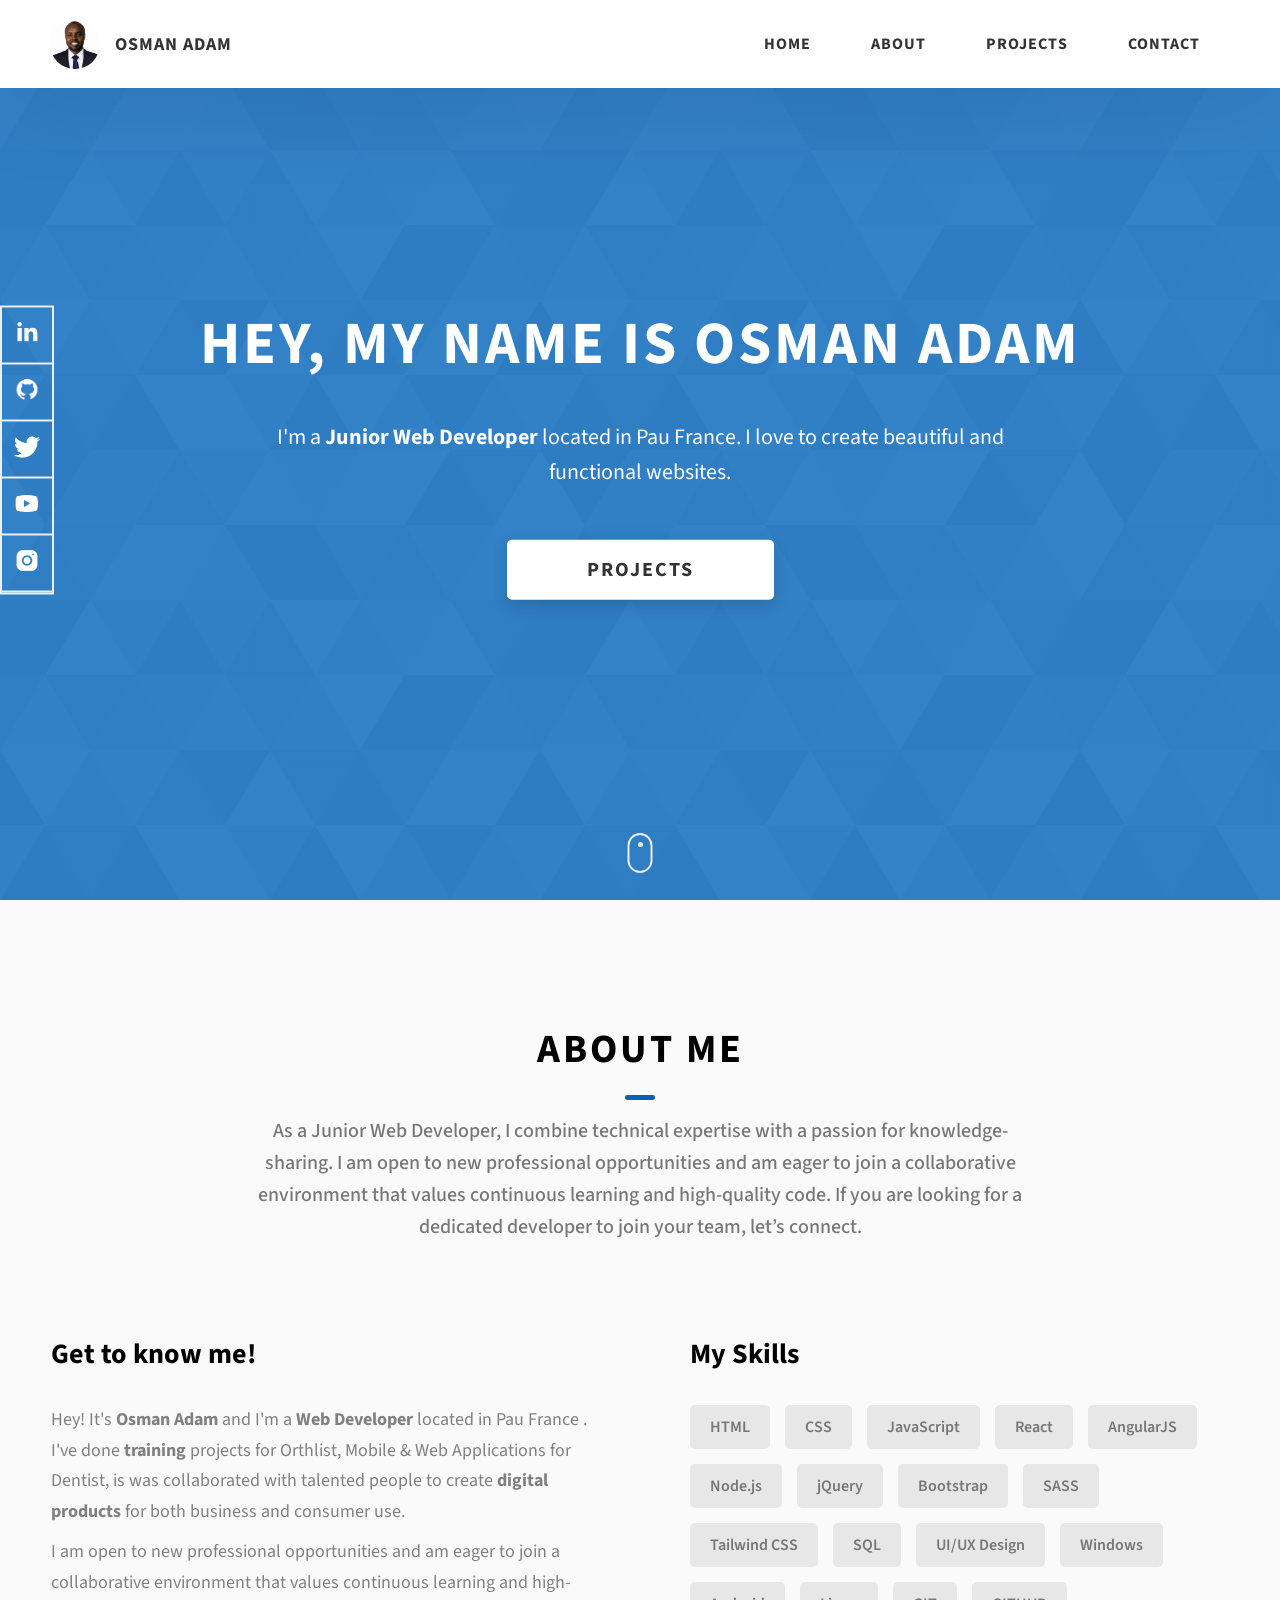
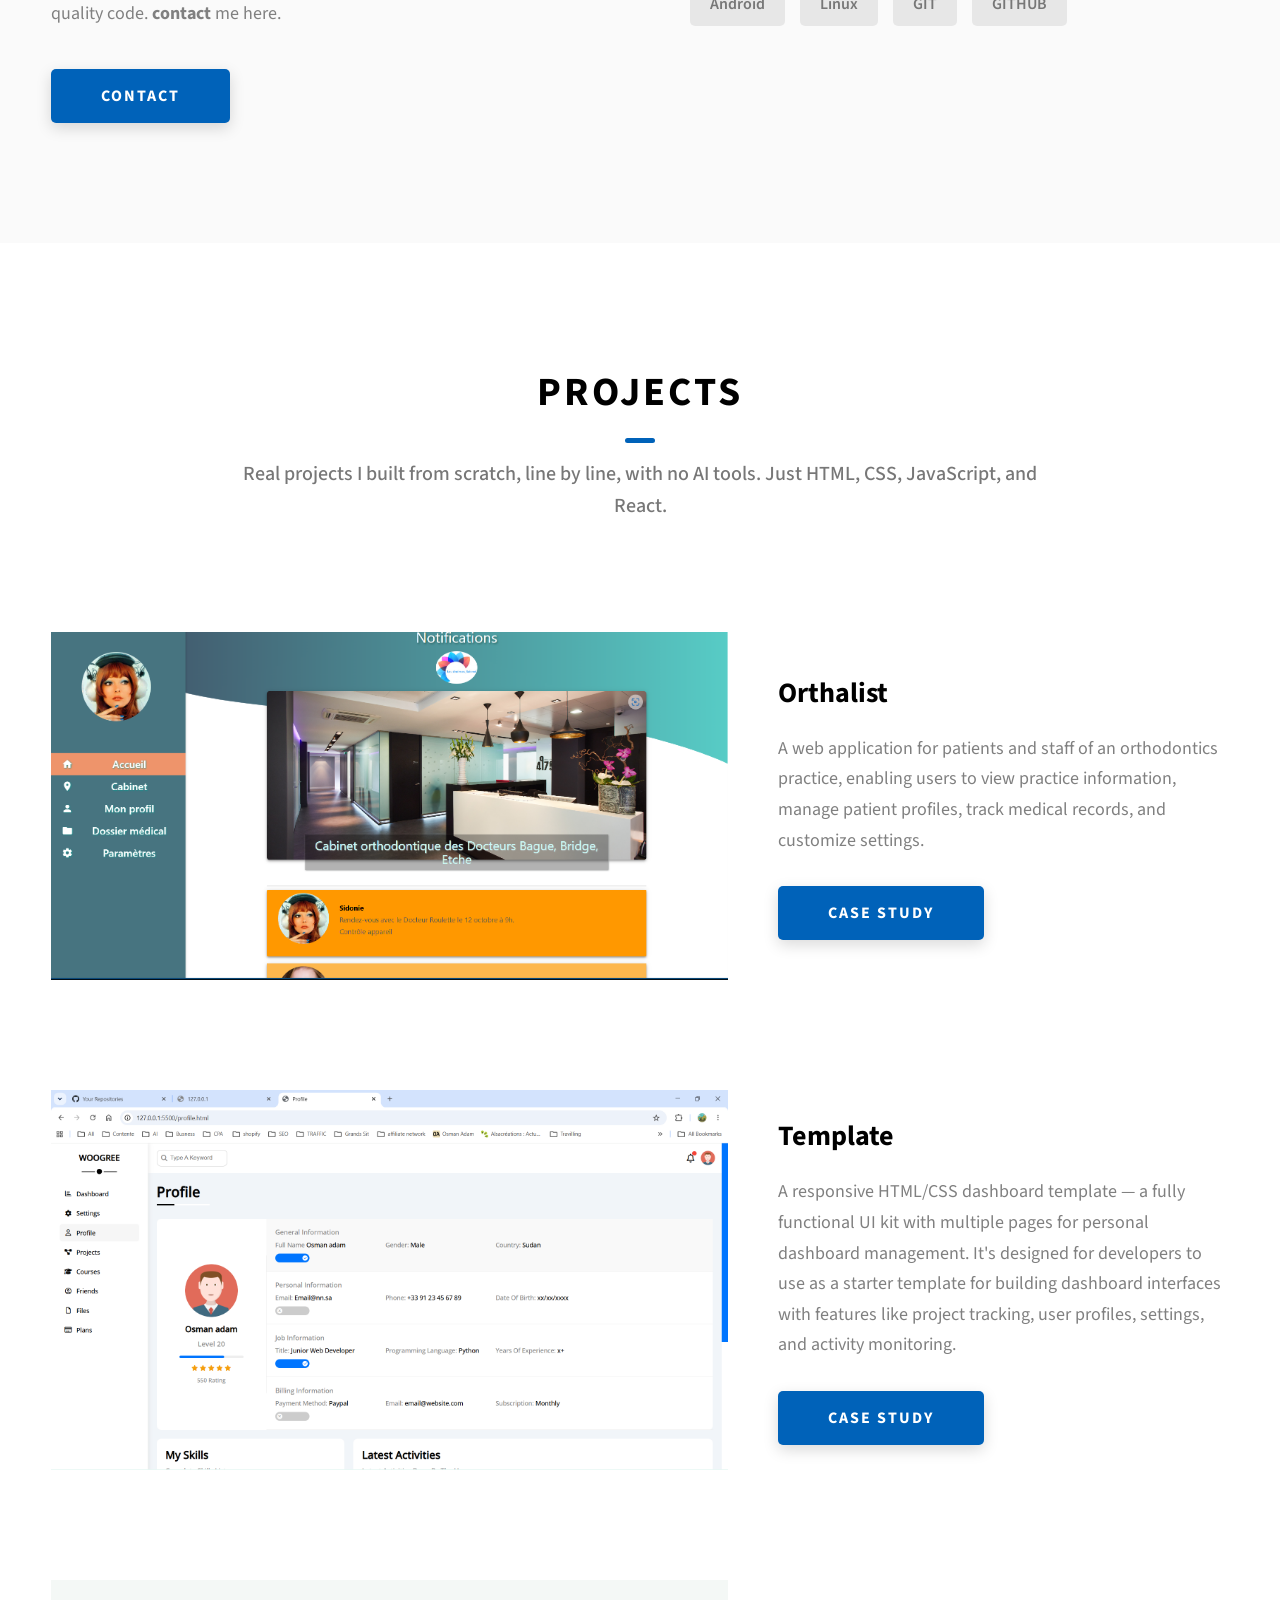
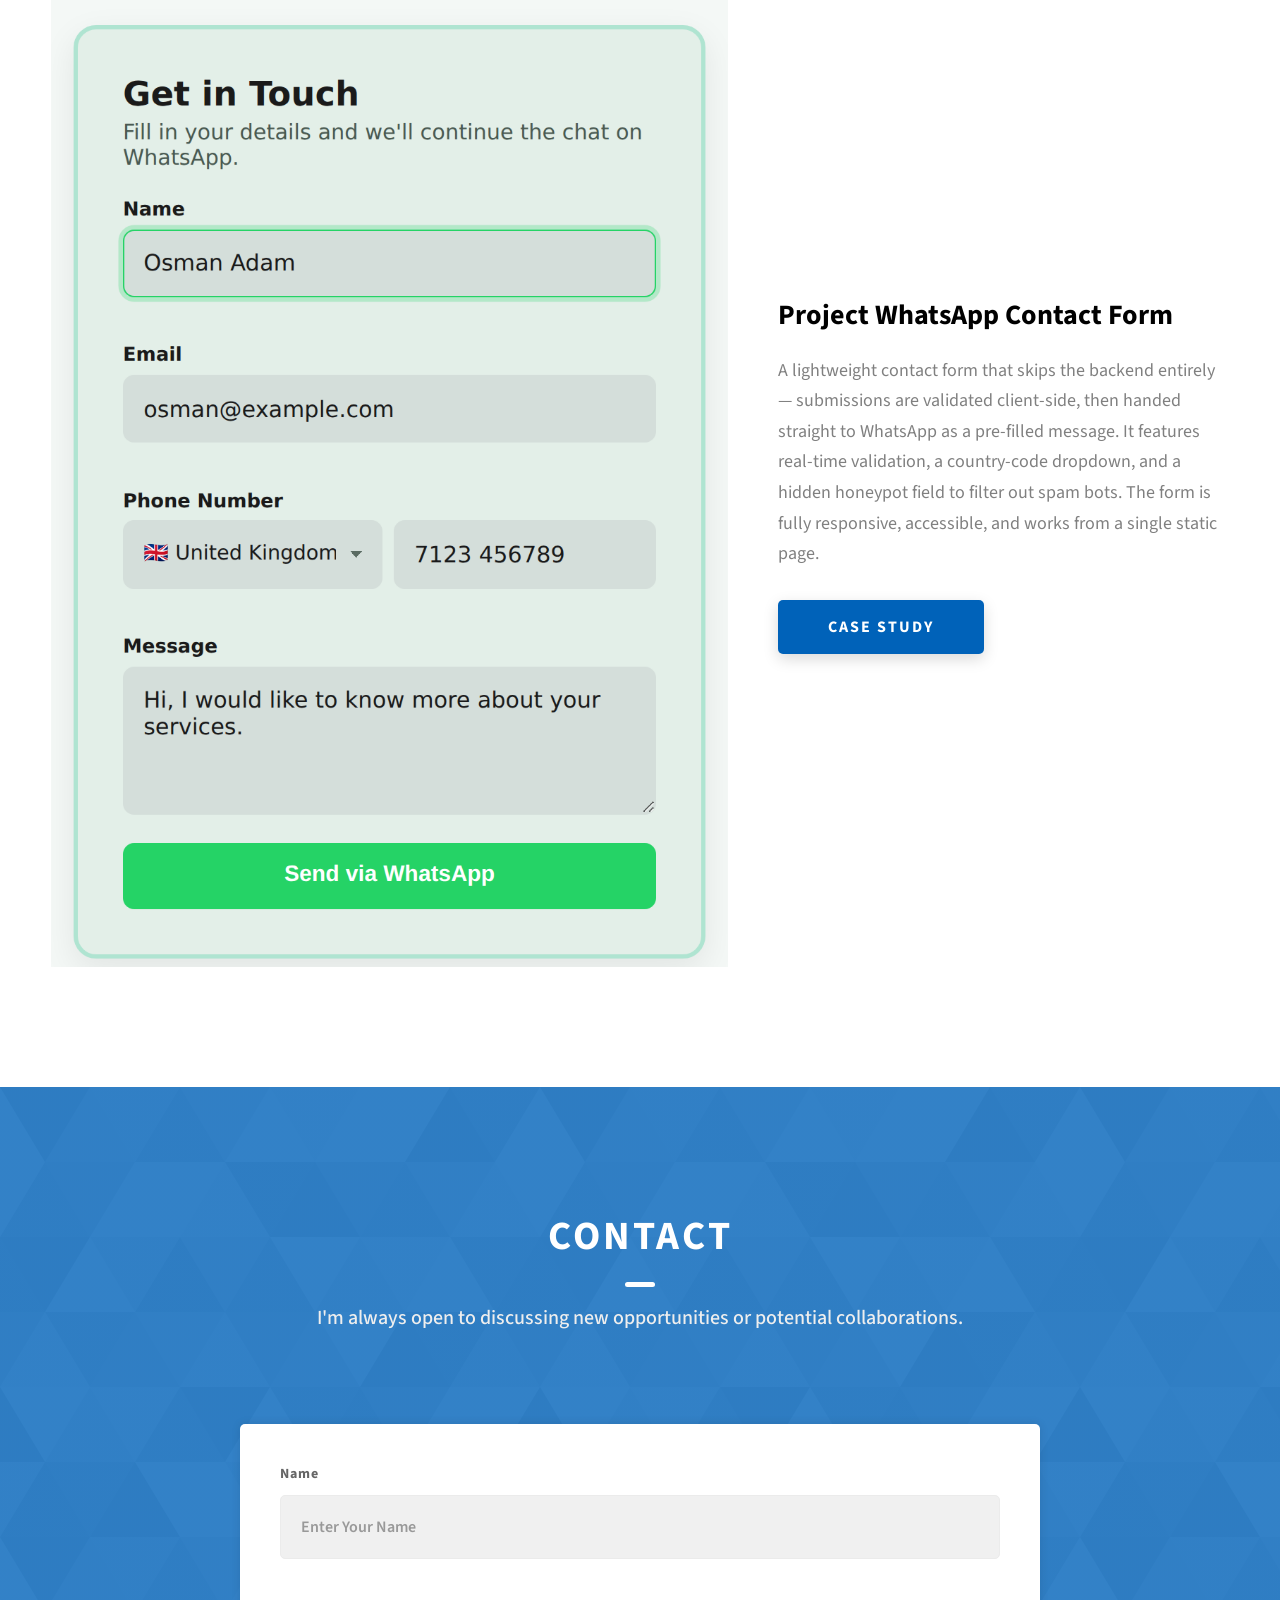
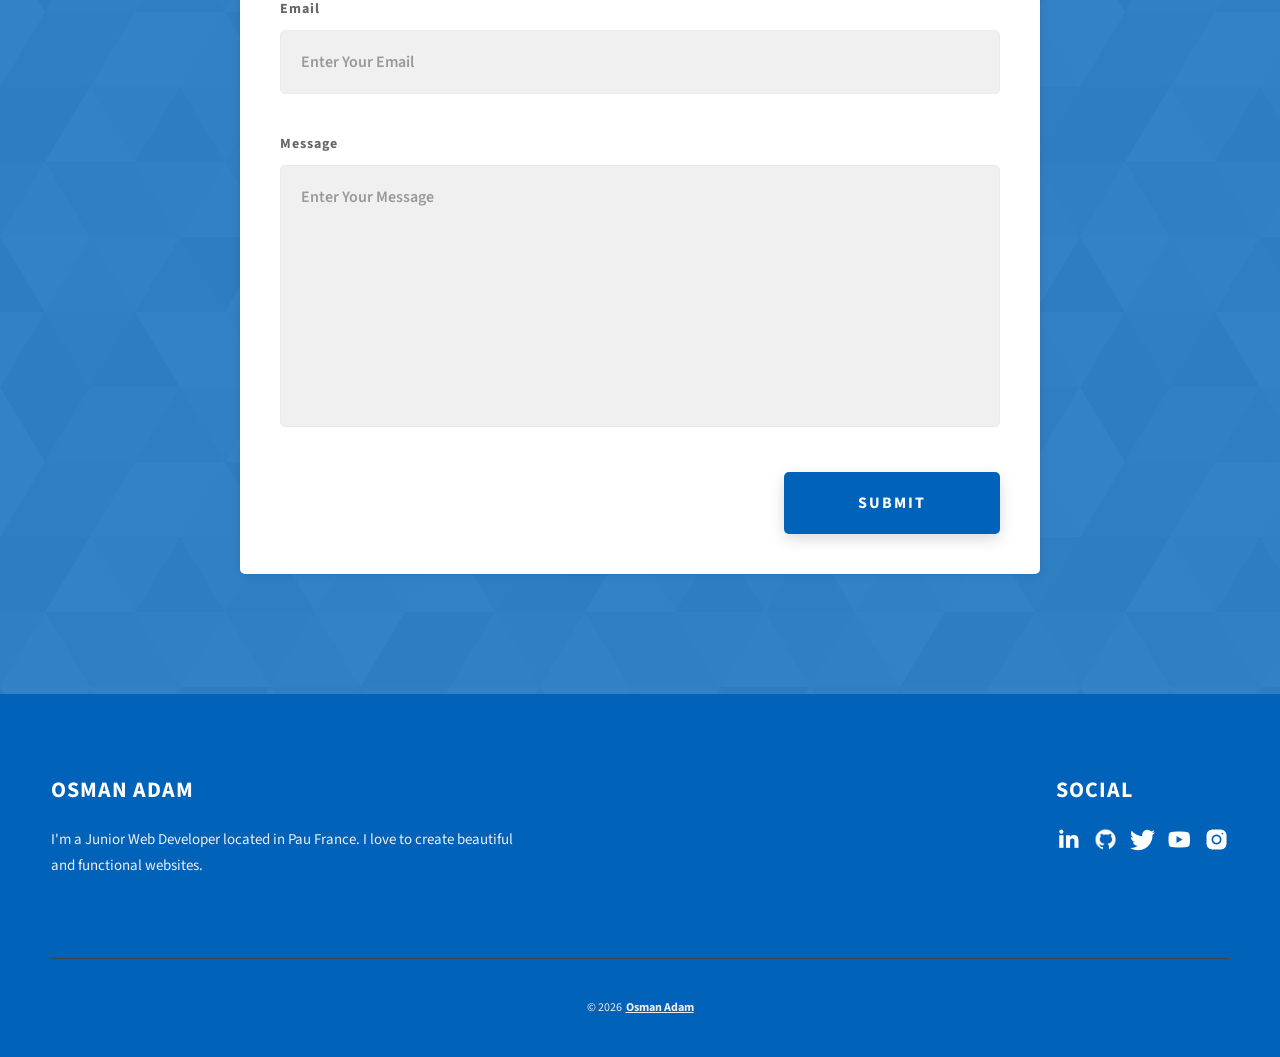
<file: index.html>
<!DOCTYPE html>
<html lang="en">
  <head>
    <meta charset="UTF-8" />
    <meta name="viewport" content="width=device-width, initial-scale=1.0" />
    <meta http-equiv="X-UA-Compatible" content="ie=edge" />
    <title>Portfolio</title>
    <meta name="description" content="Portfolio Template for Developer" />

    <link rel="stylesheet" href="css/style.css" />

    <link rel="preconnect" href="https://fonts.googleapis.com" />
    <link rel="preconnect" href="https://fonts.gstatic.com" crossorigin />
    <link
      href="https://fonts.googleapis.com/css2?family=Source+Sans+Pro:wght@400;600;700;900&display=swap"
      rel="stylesheet"
    />
  </head>
  <body>
    <header class="header">
      <div class="header__content">
        <div class="header__logo-container">
          <div class="header__logo-img-cont">
            <img
              src="./assets/jpeg/osman.png"
              alt="Osman Adam Logo Image"
              class="header__logo-img"
            />
          </div>
          <span class="header__logo-sub">Osman Adam</span>
        </div>
        <div class="header__main">
          <ul class="header__links">
            <li class="header__link-wrapper">
              <a href="./index.html" class="header__link"> Home </a>
            </li>
            <li class="header__link-wrapper">
              <a href="./index.html#about" class="header__link">About </a>
            </li>
            <li class="header__link-wrapper">
              <a href="./index.html#projects" class="header__link">
                Projects
              </a>
            </li>
            <li class="header__link-wrapper">
              <a href="./index.html#contact" class="header__link"> Contact </a>
            </li>
          </ul>
          <div class="header__main-ham-menu-cont">
            <img
              src="./assets/svg/ham-menu.svg"
              alt="hamburger menu"
              class="header__main-ham-menu"
            />
            <img
              src="./assets/svg/ham-menu-close.svg"
              alt="hamburger menu close"
              class="header__main-ham-menu-close d-none"
            />
          </div>
        </div>
      </div>
      <div class="header__sm-menu">
        <div class="header__sm-menu-content">
          <ul class="header__sm-menu-links">
            <li class="header__sm-menu-link">
              <a href="./index.html"> Home </a>
            </li>

            <li class="header__sm-menu-link">
              <a href="./index.html#about"> About </a>
            </li>

            <li class="header__sm-menu-link">
              <a href="./index.html#projects"> Projects </a>
            </li>

            <li class="header__sm-menu-link">
              <a href="./index.html#contact"> Contact </a>
            </li>
          </ul>
        </div>
      </div>
    </header>
    <section class="home-hero">
      <div class="home-hero__content">
        <h1 class="heading-primary">Hey, My name is Osman Adam</h1>
        <div class="home-hero__info">
          <p class="text-primary">
            I'm a <strong>Junior Web Developer</strong> located in Pau France.
            I love to create beautiful and functional websites.
          </p>
        </div>
        <div class="home-hero__cta">
          <a href="./#projects" class="btn btn--bg">Projects</a>
        </div>
      </div>
      <div class="home-hero__socials">
        <div class="home-hero__social">
          <a href="https://www.linkedin.com/in/osmanadam-dev" class="home-hero__social-icon-link">
            <img
              src="./assets/png/linkedin-ico.png"
              alt="icon"
              class="home-hero__social-icon"
            />
          </a>
        </div>
        <div class="home-hero__social">
          <a href="https://github.com/osmanadam-dev" class="home-hero__social-icon-link">
            <img
              src="./assets/png/github-ico.png"
              alt="icon"
              class="home-hero__social-icon"
            />
          </a>
        </div>
        <div class="home-hero__social">
          <a href="https://x.com/osmanadamdev" class="home-hero__social-icon-link">
            <img
              src="./assets/png/twitter-ico.png"
              alt="icon"
              class="home-hero__social-icon"
            />
          </a>
        </div>
        <div class="home-hero__social">
          <a href="https://www.youtube.com/@osmanadamdev" class="home-hero__social-icon-link">
            <img
              src="./assets/png/yt-ico.png"
              alt="icon"
              class="home-hero__social-icon"
            />
          </a>
        </div>
        <div class="home-hero__social">
          <a href="https://www.instagram.com/osmanadamdev"
            class="home-hero__social-icon-link home-hero__social-icon-link">
            <img
              src="./assets/png/insta-ico.png"
              alt="icon"
              class="home-hero__social-icon"
            />
          </a>
        </div>
      </div>
      <div class="home-hero__mouse-scroll-cont">
        <div class="mouse"></div>
      </div>
    </section>
    <section id="about" class="about sec-pad">
      <div class="main-container">
        <h2 class="heading heading-sec heading-sec__mb-med">
          <span class="heading-sec__main">About Me</span>
          <span class="heading-sec__sub">
            As a Junior Web Developer, I combine technical expertise with a passion for knowledge-sharing.
            I am open to new professional opportunities and am eager to join a collaborative environment that values continuous
            learning and high-quality code. If you are looking for a dedicated developer to join your team, let’s connect.
          </span>
        </h2>
        <div class="about__content">
          <div class="about__content-main">
            <h3 class="about__content-title">Get to know me!</h3>
            <div class="about__content-details">
              <p class="about__content-details-para">
                Hey! It's
                <strong>Osman Adam</strong>
                and I'm a <strong> Web Developer </strong> located in
                Pau France . I've done
                <strong> training </strong>
                projects for Orthlist, Mobile & Web Applications for Dentist, is was collaborated
                with talented people to create
                <strong>digital products </strong>
                for both business and consumer use.
              </p>
              <p class="about__content-details-para">
                I am open to new professional opportunities and am eager to join a collaborative environment
                that values continuous learning and high-quality code.
                <strong>contact</strong> me here.
              </p>
            </div>
            <a href="./#contact" class="btn btn--med btn--theme dynamicBgClr"
              >Contact</a
            >
          </div>
          <div class="about__content-skills">
            <h3 class="about__content-title">My Skills</h3>
            <div class="skills">
              <div class="skills__skill">HTML</div>
              <div class="skills__skill">CSS</div>
              <div class="skills__skill">JavaScript</div>
              <div class="skills__skill">React</div>
              <div class="skills__skill">AngularJS</div>
              <div class="skills__skill">Node.js</div>
              <div class="skills__skill">jQuery</div>
              <div class="skills__skill">Bootstrap</div>
              <div class="skills__skill">SASS</div>
              <div class="skills__skill">Tailwind CSS</div>
              <div class="skills__skill">SQL</div>
              <div class="skills__skill">UI/UX Design</div>
              <div class="skills__skill">Windows</div>
              <div class="skills__skill">Android</div>
              <div class="skills__skill">Linux</div>
              <div class="skills__skill">GIT</div>
              <div class="skills__skill">GITHUB</div>
            </div>
          </div>
        </div>
      </div>
    </section>
    <section id="projects" class="projects sec-pad">
      <div class="main-container">
        <h2 class="heading heading-sec heading-sec__mb-bg">
          <span class="heading-sec__main">Projects</span>
          <span class="heading-sec__sub">
            Real projects I built from scratch, line by line, 
            with no AI tools. Just HTML, CSS, JavaScript, and React.
          </span>
        </h2>

        <div class="projects__content">
          <div class="projects__row">
            <div class="projects__row-img-cont">
              <img
                src="./assets/jpeg/orth.png"
                alt="Software Screenshot"
                class="projects__row-img"
                loading="lazy"
              />
            </div>
            <div class="projects__row-content">
              <h3 class="projects__row-content-title">Orthalist</h3>
              <p class="projects__row-content-desc">
                A web application for patients and staff of an orthodontics practice, 
                enabling users to view practice information, manage patient profiles, 
                track medical records, and customize settings.
              </p>
              <a
                href="./project-Orthalist.html"
                class="btn btn--med btn--theme dynamicBgClr"
                target="_blank"
                >Case Study</a
              >
            </div>
          </div>
          <div class="projects__row">
            <div class="projects__row-img-cont">
              <img
                src="./assets/jpeg/temp.png"
                alt="Software Screenshot"
                class="projects__row-img"
                loading="lazy"
              />
            </div>
            <div class="projects__row-content">
              <h3 class="projects__row-content-title">Template</h3>
              <p class="projects__row-content-desc">
               A responsive HTML/CSS dashboard template — a fully functional UI kit with multiple pages 
               for personal dashboard management. It's designed for developers to use as a starter template
                for building dashboard interfaces with features like project tracking, user profiles, settings,
                 and activity monitoring.
              </p>
              <a
                href="./project-dashboard.html"
                class="btn btn--med btn--theme dynamicBgClr"
                target="_blank"
                >Case Study</a
              >
            </div>
          </div>
          <div class="projects__row">
            <div class="projects__row-img-cont">
              <img
                src="./assets/jpeg/form-filled.png"
                alt="Software Screenshot"
                class="projects__row-img"
                loading="lazy"
              />
            </div>
            <div class="projects__row-content">
              <h3 class="projects__row-content-title">Project WhatsApp Contact Form</h3>
              <p class="projects__row-content-desc">
                A lightweight contact form that skips the backend entirely — submissions are validated client-side, 
                then handed straight to WhatsApp as a pre-filled message. It features real-time validation, a country-code dropdown, 
                and a hidden honeypot field to filter out spam bots. The form is fully responsive, accessible, and works from a single static page.
              </p>
              <a
                href="./project-form.html"
                class="btn btn--med btn--theme dynamicBgClr"
                target="_blank"
                >Case Study</a
              >
            </div>
          </div>
        </div>
      </div>
    </section>
    <section id="contact" class="contact sec-pad dynamicBg">
      <div class="main-container">
        <h2 class="heading heading-sec heading-sec__mb-med">
          <span class="heading-sec__main heading-sec__main--lt">Contact</span>
          <span class="heading-sec__sub heading-sec__sub--lt">
            I'm always open to discussing new opportunities or potential collaborations. 
          </span>
        </h2>
        <div class="contact__form-container">
          <form action="#" class="contact__form">
            <div class="contact__form-field">
              <label class="contact__form-label" for="name">Name</label>
              <input
                required
                placeholder="Enter Your Name"
                type="text"
                class="contact__form-input"
                name="name"
                id="name"
              />
            </div>
            <div class="contact__form-field">
              <label class="contact__form-label" for="email">Email</label>
              <input
                required
                placeholder="Enter Your Email"
                type="text"
                class="contact__form-input"
                name="email"
                id="email"
              />
            </div>
            <div class="contact__form-field">
              <label class="contact__form-label" for="message">Message</label>
              <textarea
                required
                cols="30"
                rows="10"
                class="contact__form-input"
                placeholder="Enter Your Message"
                name="message"
                id="message"
              ></textarea>
            </div>
            <button type="submit" class="btn btn--theme contact__btn">
              Submit
            </button>
          </form>
        </div>
      </div>
    </section>
    <footer class="main-footer">
      <div class="main-container">
        <div class="main-footer__upper">
          <div class="main-footer__row main-footer__row-1">
            <h2 class="heading heading-sm main-footer__heading-sm">
              <span>Social</span>
            </h2>
            <div class="main-footer__social-cont">
              <a target="_blank" rel="noreferrer" href="https://www.linkedin.com/in/osmanadam-dev">
                <img
                  class="main-footer__icon"
                  src="./assets/png/linkedin-ico.png"
                  alt="icon"
                />
              </a>
              <a target="_blank" rel="noreferrer" href="https://github.com/osmanadam-dev">
                <img
                  class="main-footer__icon"
                  src="./assets/png/github-ico.png"
                  alt="icon"
                />
              </a>
              <a target="_blank" rel="noreferrer" href="https://twitter.com/osmanadam_dev">
                <img
                  class="main-footer__icon"
                  src="./assets/png/twitter-ico.png"
                  alt="icon"
                />
              </a>
              <a target="_blank" rel="noreferrer" href="https://www.youtube.com/@osmanadam_dev">
                <img
                  class="main-footer__icon"
                  src="./assets/png/yt-ico.png"
                  alt="icon"
                />
              </a>
              <a target="_blank" rel="noreferrer" href="https://www.instagram.com/osmanadam_dev">
                <img
                  class="main-footer__icon main-footer__icon--mr-none"
                  src="./assets/png/insta-ico.png"
                  alt="icon"
                />
              </a>
            </div>
          </div>
          <div class="main-footer__row main-footer__row-2">
            <h4 class="heading heading-sm text-lt">Osman Adam</h4>
            <p class="main-footer__short-desc">
              I'm a Junior Web Developer located in Pau France. I love to create
              beautiful and functional websites.
              
            </p>
          </div>
        </div>

        <!-- If you give me some credit or shoutout here by linking to my website, then it will be a big thing for me and will help me a lot :) -->
        <div class="main-footer__lower">
          &copy;  2026
          <a rel="noreferrer" target="_blank" href="https://lnk.bio/osmanadam-dev"
            >Osman Adam</a
          >
        </div>
      </div>
    </footer>

    <script src="./index.js"></script>
  </body>
</html>
</file>
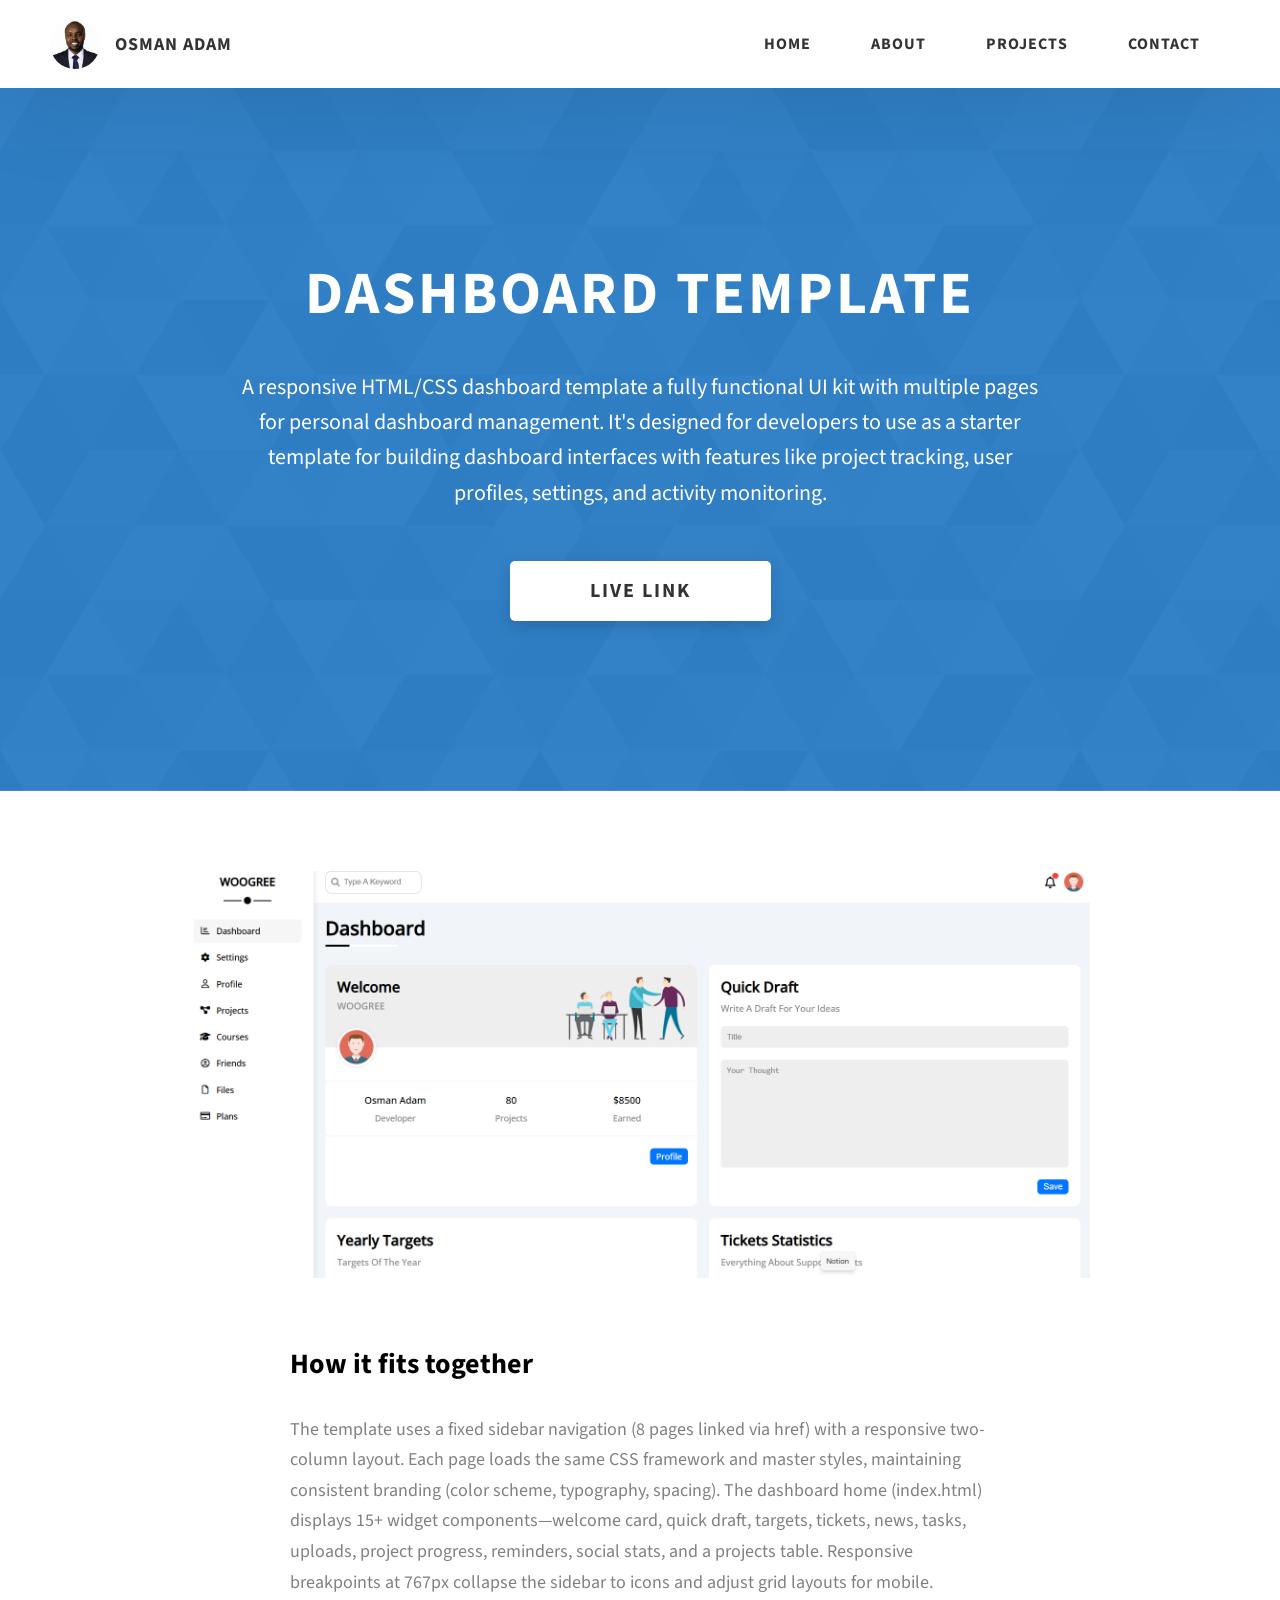
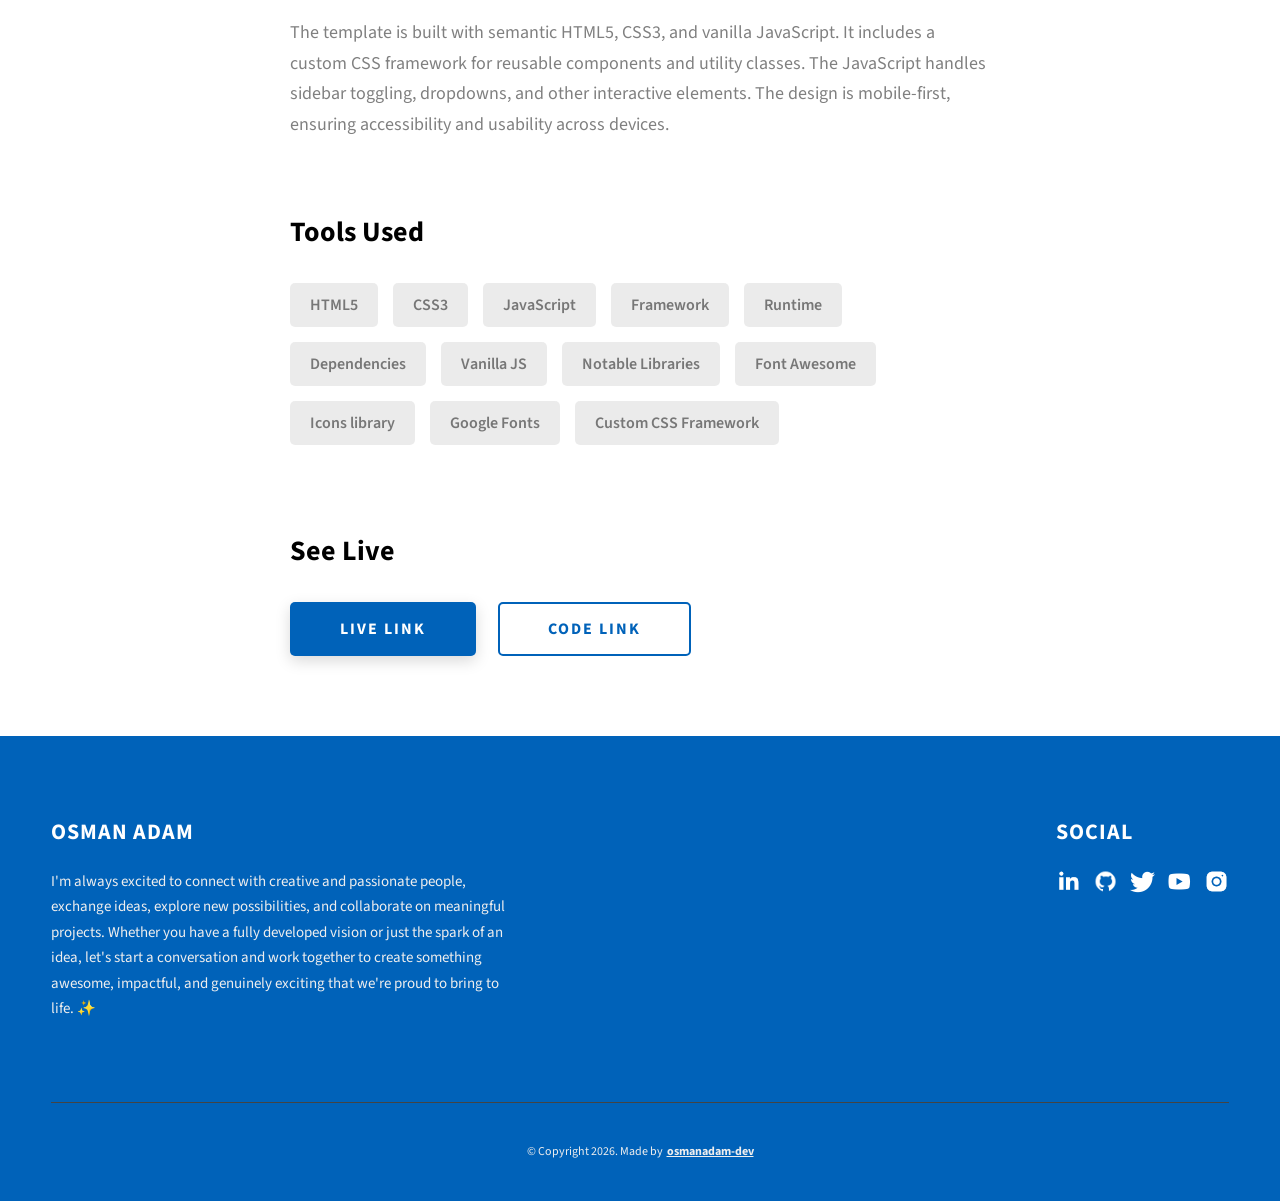
<file: project-dashboard.html>
<!DOCTYPE html>
<html lang="en">
  <head>
    <meta charset="UTF-8" />
    <meta name="viewport" content="width=device-width, initial-scale=1.0" />
    <meta http-equiv="X-UA-Compatible" content="ie=edge" />
    <title>Dashboard Template</title>
    <meta name="description" content="Case study page of Project" />

    <link rel="stylesheet" href="css/style.css" />

    <link rel="preconnect" href="https://fonts.googleapis.com" />
    <link rel="preconnect" href="https://fonts.gstatic.com" crossorigin />
    <link
      href="https://fonts.googleapis.com/css2?family=Source+Sans+Pro:wght@400;600;700;900&display=swap"
      rel="stylesheet"
    />
  </head>
  <body>
    <header class="header">
      <div class="header__content">
        <div class="header__logo-container">
          <div class="header__logo-img-cont">
            <img
              src="./assets/jpeg/osman.png"
              alt="Osman Adam Logo Image"
              class="header__logo-img"
            />
          </div>
          <span class="header__logo-sub">Osman Adam</span>
        </div>
        <div class="header__main">
          <ul class="header__links">
            <li class="header__link-wrapper">
              <a href="./index.html" class="header__link"> Home </a>
            </li>
            <li class="header__link-wrapper">
              <a href="./index.html#about" class="header__link">About </a>
            </li>
            <li class="header__link-wrapper">
              <a href="./index.html#projects" class="header__link">
                Projects
              </a>
            </li>
            <li class="header__link-wrapper">
              <a href="./index.html#contact" class="header__link"> Contact </a>
            </li>
          </ul>
          <div class="header__main-ham-menu-cont">
            <img
              src="./assets/svg/ham-menu.svg"
              alt="hamburger menu"
              class="header__main-ham-menu"
            />
            <img
              src="./assets/svg/ham-menu-close.svg"
              alt="hamburger menu close"
              class="header__main-ham-menu-close d-none"
            />
          </div>
        </div>
      </div>
      <div class="header__sm-menu">
        <div class="header__sm-menu-content">
          <ul class="header__sm-menu-links">
            <li class="header__sm-menu-link">
              <a href="./index.html"> Home </a>
            </li>

            <li class="header__sm-menu-link">
              <a href="./index.html#about"> About </a>
            </li>

            <li class="header__sm-menu-link">
              <a href="./index.html#projects"> Projects </a>
            </li>

            <li class="header__sm-menu-link">
              <a href="./index.html#contact"> Contact </a>
            </li>
          </ul>
        </div>
      </div>
    </header>
    <section class="project-cs-hero">
      <div class="project-cs-hero__content">
        <h1 class="heading-primary">Dashboard Template </h1>
        <div class="project-cs-hero__info">
          <p class="text-primary">
            A responsive HTML/CSS dashboard template a fully functional UI kit with multiple pages
             for personal dashboard management. It's designed for developers to use as a starter template 
             for building dashboard interfaces with features like project tracking, user profiles, settings, 
             and activity monitoring.
          </p>
        </div>
        <div class="project-cs-hero__cta">
          <a href="https://dashborad-template.vercel.app/" class="btn btn--bg" target="_blank">Live Link</a>
        </div>
      </div>
    </section>
    <section class="project-details">
      <div class="main-container">
        <div class="project-details__content">
          <div class="project-details__showcase-img-cont">
            <img
              src="./assets/jpeg/temp1.png"
              alt="Project Image"
              class="project-details__showcase-img"
            />
          </div>
          <div class="project-details__content-main">
            <div class="project-details__desc">
              <h3 class="project-details__content-title">How it fits together</h3>
              <p class="project-details__desc-para">
                The template uses a fixed sidebar navigation (8 pages linked via href) 
                with a responsive two-column layout. Each page loads the same CSS framework 
                and master styles, maintaining consistent branding 
                (color scheme, typography, spacing). 
                The dashboard home (index.html) displays 15+ widget components—welcome card, 
                quick draft, targets, tickets, news, tasks, uploads, project progress, reminders,
                 social stats, and a projects table. Responsive breakpoints at 767px collapse 
                 the sidebar to icons and adjust grid layouts for mobile.
              </p>
              <p class="project-details__desc-para">
                The template is built with semantic HTML5, CSS3, and vanilla JavaScript. 
                It includes a custom CSS framework for reusable components and utility classes. 
                The JavaScript handles sidebar toggling, dropdowns, and other interactive elements. 
                The design is mobile-first, ensuring accessibility and usability across devices.
              </p>
            </div>
            <div class="project-details__tools-used">
              <h3 class="project-details__content-title">Tools Used</h3>
              <div class="skills">
              <div class="skills__skill">HTML5</div>
              <div class="skills__skill">CSS3</div>
              <div class="skills__skill">JavaScript</div>
              <div class="skills__skill">Framework</div>
              <div class="skills__skill">Runtime</div>
              <div class="skills__skill">Dependencies</div>
              <div class="skills__skill">Vanilla JS</div>
              <div class="skills__skill">Notable Libraries</div>
              <div class="skills__skill">Font Awesome</div>
              <div class="skills__skill">Icons library</div>
              <div class="skills__skill">Google Fonts</div>
              <div class="skills__skill">Custom CSS Framework</div>
              </div>
            </div>
            <div class="project-details__links">
              <h3 class="project-details__content-title">See Live</h3>
              <a
                href="https://dashborad-template.vercel.app/"
                class="btn btn--med btn--theme project-details__links-btn"
                target="_blank"
                >Live Link</a
              >
              <a
                href="https://github.com/osmanadam-dev/Dashborad-Template"
                class="btn btn--med btn--theme-inv project-details__links-btn"
                target="_blank"
                >Code Link</a
              >
            </div>
          </div>
        </div>
      </div>
    </section>
     <footer class="main-footer">
      <div class="main-container">
        <div class="main-footer__upper">
          <div class="main-footer__row main-footer__row-1">
            <h2 class="heading heading-sm main-footer__heading-sm">
              <span>Social</span>
            </h2>
            <div class="main-footer__social-cont">
              <a target="_blank" rel="noreferrer" href="https://www.linkedin.com/in/osmanadam-dev">
                <img
                  class="main-footer__icon"
                  src="./assets/png/linkedin-ico.png"
                  alt="icon"
                />
              </a>
              <a target="_blank" rel="noreferrer" href="https://github.com/osmanadam-dev">
                <img
                  class="main-footer__icon"
                  src="./assets/png/github-ico.png"
                  alt="icon"
                />
              </a>
              <a target="_blank" rel="noreferrer" href="https://x.com/osmanadamdev">
                <img
                  class="main-footer__icon"
                  src="./assets/png/twitter-ico.png"
                  alt="icon"
                />
              </a>
              <a target="_blank" rel="noreferrer" href="https://www.youtube.com/@osmanadamdev">
                <img
                  class="main-footer__icon"
                  src="./assets/png/yt-ico.png"
                  alt="icon"
                />
              </a>
              <a target="_blank" rel="noreferrer" href="https://www.instagram.com/osmanadamdev">
                <img
                  class="main-footer__icon main-footer__icon--mr-none"
                  src="./assets/png/insta-ico.png"
                  alt="icon"
                />
              </a>
            </div>
          </div>
          <div class="main-footer__row main-footer__row-2">
            <h4 class="heading heading-sm text-lt">Osman Adam</h4>
            <p class="main-footer__short-desc">
              I'm always excited to connect with creative and passionate people,
               exchange ideas, explore new possibilities, and collaborate on meaningful projects. 
               Whether you have a fully developed vision or just the spark of an idea, 
               let's start a conversation and work together to create something awesome, 
               impactful, and genuinely exciting that we're proud to bring to life. ✨

            </p>
          </div>
        </div>

        <div class="main-footer__lower">
          &copy; Copyright 2026. Made by
          <a rel="noreferrer" target="_blank" href="https://github.com/osmanadam-dev">
            osmanadam-dev</a
          >
        </div>
      </div>
    </footer>
    <script src="./index.js"></script>
  </body>
</html>
</file>
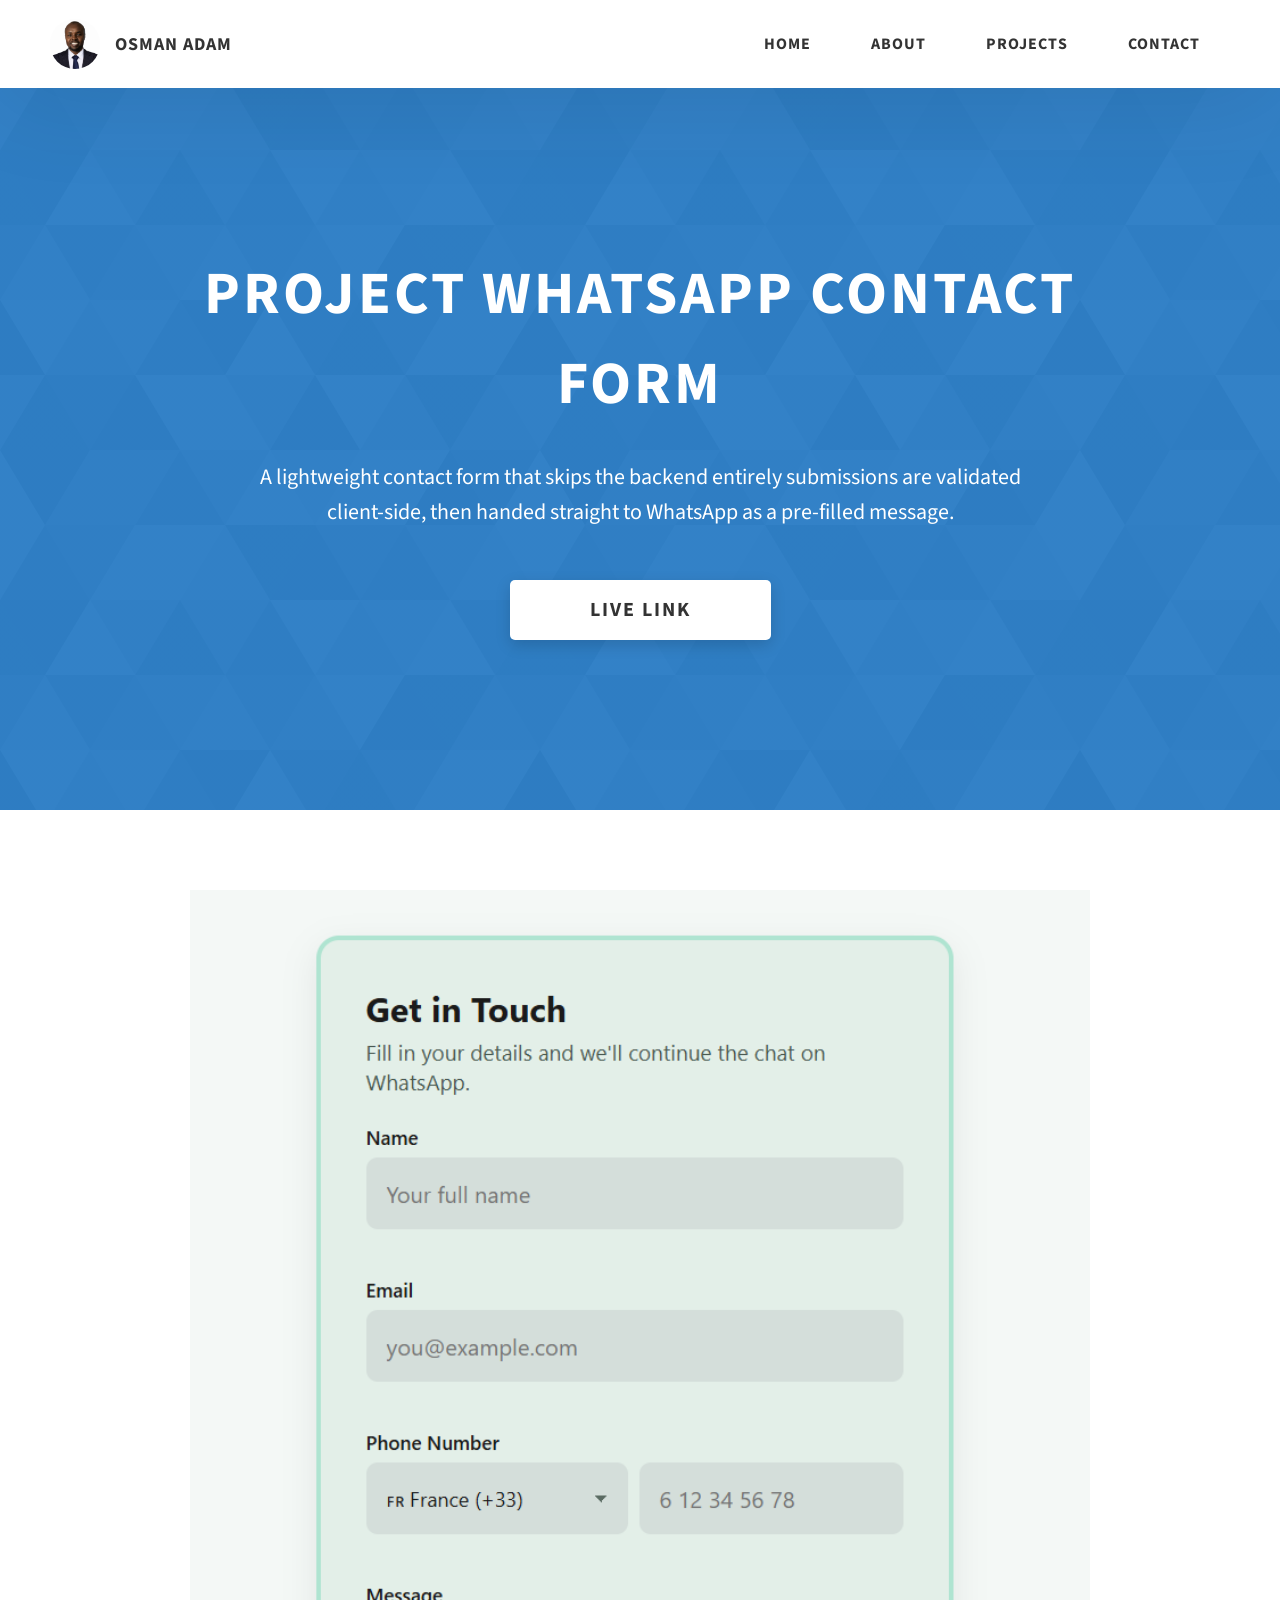
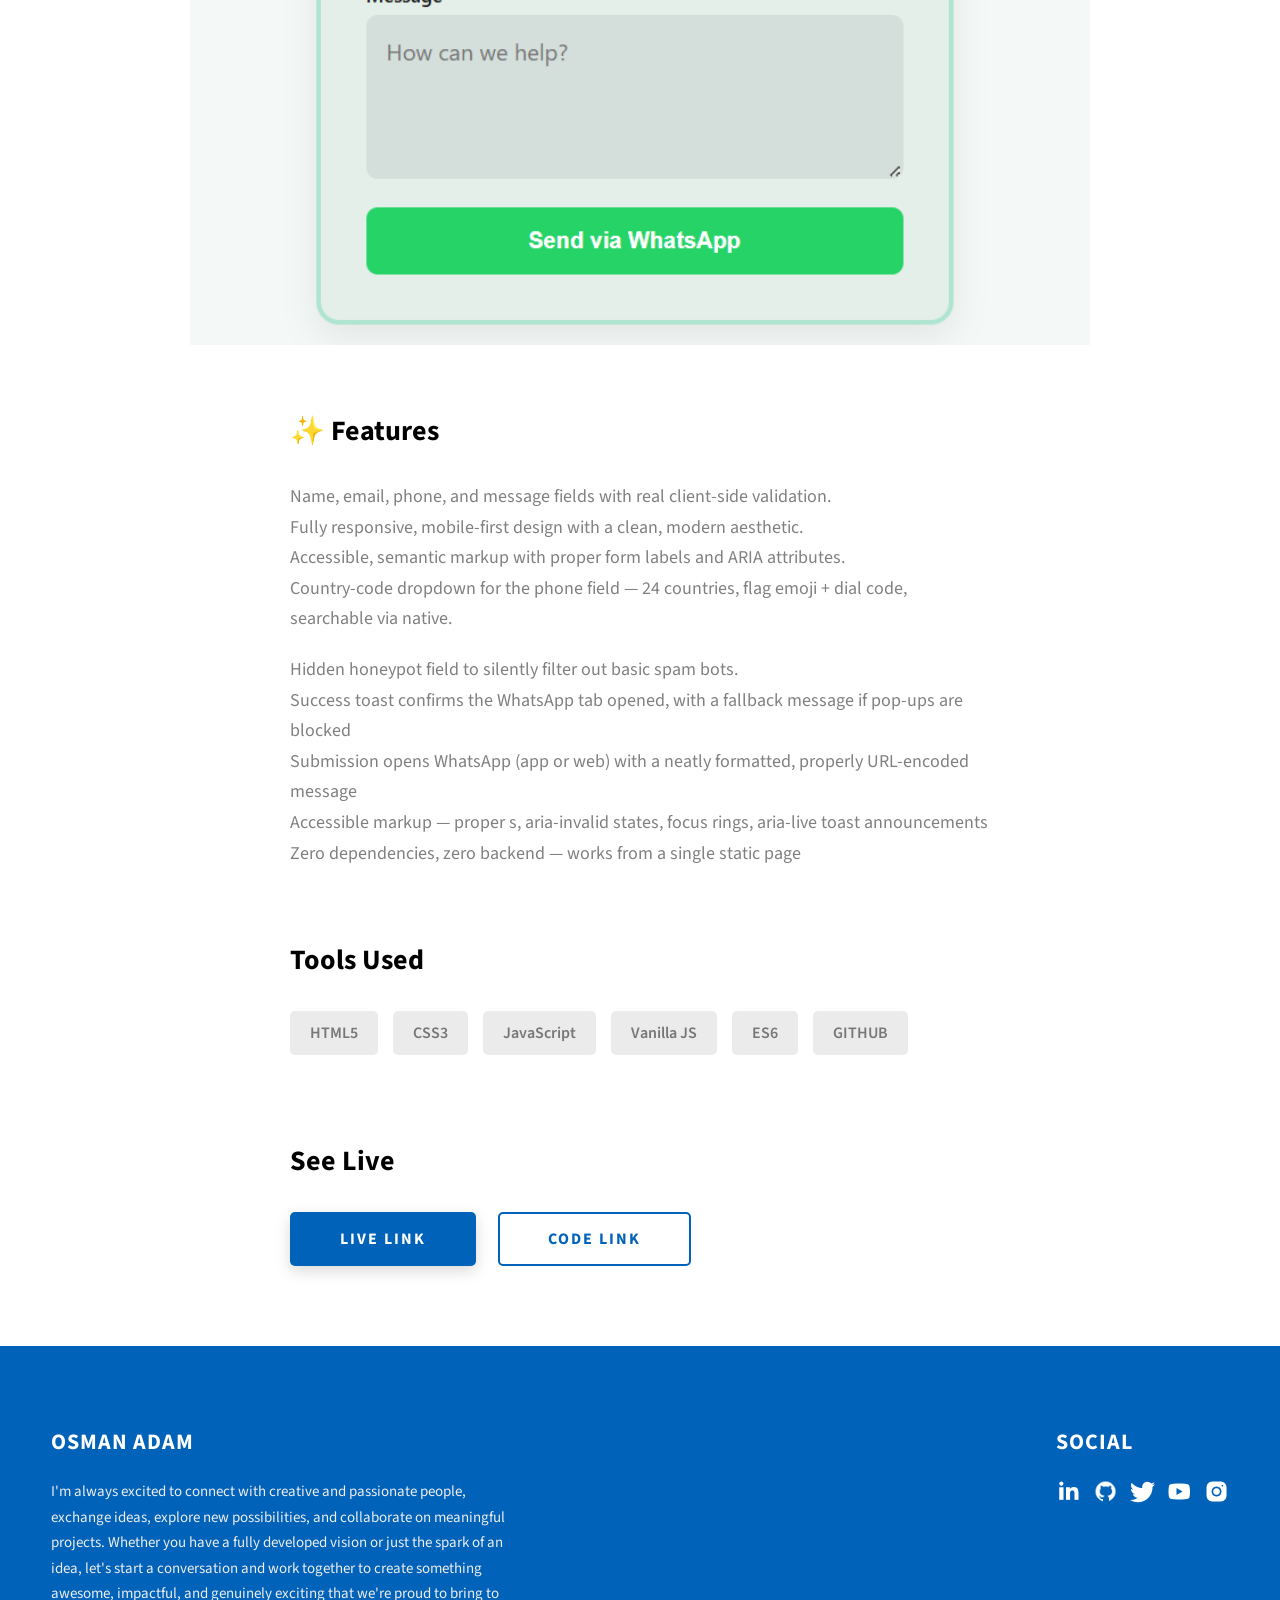
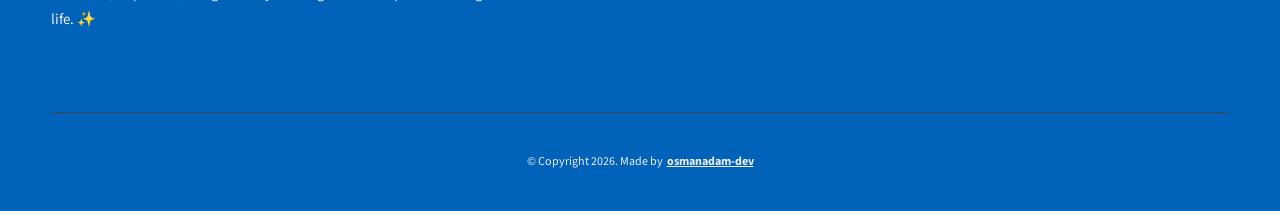
<file: project-form.html>
<!DOCTYPE html>
<html lang="en">
  <head>
    <meta charset="UTF-8" />
    <meta name="viewport" content="width=device-width, initial-scale=1.0" />
    <meta http-equiv="X-UA-Compatible" content="ie=edge" />
    <title>Case Study of Project WhatsApp Contact Form</title>
    <meta name="description" content="Case study page of Project WhatsApp Contact Form" />

    <link rel="stylesheet" href="css/style.css" />

    <link rel="preconnect" href="https://fonts.googleapis.com" />
    <link rel="preconnect" href="https://fonts.gstatic.com" crossorigin />
    <link
      href="https://fonts.googleapis.com/css2?family=Source+Sans+Pro:wght@400;600;700;900&display=swap"
      rel="stylesheet"
    />
  </head>
  <body>
    <header class="header">
      <div class="header__content">
        <div class="header__logo-container">
          <div class="header__logo-img-cont">
            <img
              src="./assets/jpeg/osman.png"
              alt="Osman Adam Logo Image"
              class="header__logo-img"
            />
          </div>
          <span class="header__logo-sub">Osman Adam</span>
        </div>
        <div class="header__main">
          <ul class="header__links">
            <li class="header__link-wrapper">
              <a href="./index.html" class="header__link"> Home </a>
            </li>
            <li class="header__link-wrapper">
              <a href="./index.html#about" class="header__link">About </a>
            </li>
            <li class="header__link-wrapper">
              <a href="./index.html#projects" class="header__link">
                Projects
              </a>
            </li>
            <li class="header__link-wrapper">
              <a href="./index.html#contact" class="header__link"> Contact </a>
            </li>
          </ul>
          <div class="header__main-ham-menu-cont">
            <img
              src="./assets/svg/ham-menu.svg"
              alt="hamburger menu"
              class="header__main-ham-menu"
            />
            <img
              src="./assets/svg/ham-menu-close.svg"
              alt="hamburger menu close"
              class="header__main-ham-menu-close d-none"
            />
          </div>
        </div>
      </div>
      <div class="header__sm-menu">
        <div class="header__sm-menu-content">
          <ul class="header__sm-menu-links">
            <li class="header__sm-menu-link">
              <a href="./index.html"> Home </a>
            </li>

            <li class="header__sm-menu-link">
              <a href="./index.html#about"> About </a>
            </li>

            <li class="header__sm-menu-link">
              <a href="./index.html#projects"> Projects </a>
            </li>

            <li class="header__sm-menu-link">
              <a href="./index.html#contact"> Contact </a>
            </li>
          </ul>
        </div>
      </div>
    </header>
    <section class="project-cs-hero">
      <div class="project-cs-hero__content">
        <h1 class="heading-primary">Project WhatsApp Contact Form</h1>
        <div class="project-cs-hero__info">
          <p class="text-primary">
            A lightweight contact form that skips the backend entirely submissions 
            are validated client-side, then handed straight to WhatsApp as a pre-filled 
            message.
          </p>
        </div>
        <div class="project-cs-hero__cta">
          <a href="https://whats-app-contact-form.vercel.app/" class="btn btn--bg" target="_blank">Live Link</a>
        </div>
      </div>
    </section>
    <section class="project-details">
      <div class="main-container">
        <div class="project-details__content">
          <div class="project-details__showcase-img-cont">
            <img
              src="./assets/jpeg/form.png"
              alt="Project Image"
              class="project-details__showcase-img"
            />
          </div>
          <div class="project-details__content-main">
            <div class="project-details__desc">
              <h3 class="project-details__content-title">✨ Features</h3>
              <p class="project-details__desc-para">
                Name, email, phone, and message fields with real client-side validation. <br/>
                Fully responsive, mobile-first design with a clean, modern aesthetic.<br/>
                Accessible, semantic markup with proper form labels and ARIA attributes.<br/>
                Country-code dropdown for the phone field — 24 countries, flag emoji + dial code, searchable via native. <br/>
              </p>
              <p class="project-details__desc-para">
                Hidden honeypot field to silently filter out basic spam bots.<br/>
                Success toast confirms the WhatsApp tab opened, with a fallback message if pop-ups are blocked<br/>
                Submission opens WhatsApp (app or web) with a neatly formatted, properly URL-encoded message<br/>
                Accessible markup — proper s, aria-invalid states, focus rings, aria-live toast announcements<br/>
                Zero dependencies, zero backend — works from a single static page
              </p>
            </div>
            <div class="project-details__tools-used">
              <h3 class="project-details__content-title">Tools Used</h3>
              <div class="skills">
                <div class="skills__skill">HTML5</div>
              <div class="skills__skill">CSS3</div>
              <div class="skills__skill">JavaScript</div>
              <div class="skills__skill">Vanilla JS</div>
              <div class="skills__skill">ES6</div>
              <div class="skills__skill">GITHUB</div>
              </div>
            </div>
            <div class="project-details__links">
              <h3 class="project-details__content-title">See Live</h3>
              <a
                href="https://whats-app-contact-form.vercel.app/"
                class="btn btn--med btn--theme project-details__links-btn"
                target="_blank"
                >Live Link</a
              >
              <a
                href="https://github.com/osmanadam-dev/whatsApp-contact-form"
                class="btn btn--med btn--theme-inv project-details__links-btn"
                target="_blank"
                >Code Link</a
              >
            </div>
          </div>
        </div>
      </div>
    </section>
    <footer class="main-footer">
      <div class="main-container">
        <div class="main-footer__upper">
          <div class="main-footer__row main-footer__row-1">
            <h2 class="heading heading-sm main-footer__heading-sm">
              <span>Social</span>
            </h2>
            <div class="main-footer__social-cont">
              <a target="_blank" rel="noreferrer" href="https://www.linkedin.com/in/osmanadam-dev">
                <img
                  class="main-footer__icon"
                  src="./assets/png/linkedin-ico.png"
                  alt="icon"
                />
              </a>
              <a target="_blank" rel="noreferrer" href="https://github.com/osmanadam-dev">
                <img
                  class="main-footer__icon"
                  src="./assets/png/github-ico.png"
                  alt="icon"
                />
              </a>
              <a target="_blank" rel="noreferrer" href="https://x.com/osmanadamdev">
                <img
                  class="main-footer__icon"
                  src="./assets/png/twitter-ico.png"
                  alt="icon"
                />
              </a>
              <a target="_blank" rel="noreferrer" href="https://www.youtube.com/@osmanadamdev">
                <img
                  class="main-footer__icon"
                  src="./assets/png/yt-ico.png"
                  alt="icon"
                />
              </a>
              <a target="_blank" rel="noreferrer" href="https://www.instagram.com/osmanadamdev">
                <img
                  class="main-footer__icon main-footer__icon--mr-none"
                  src="./assets/png/insta-ico.png"
                  alt="icon"
                />
              </a>
            </div>
          </div>
          <div class="main-footer__row main-footer__row-2">
            <h4 class="heading heading-sm text-lt">Osman Adam</h4>
            <p class="main-footer__short-desc">
              I'm always excited to connect with creative and passionate people,
               exchange ideas, explore new possibilities, and collaborate on meaningful projects. 
               Whether you have a fully developed vision or just the spark of an idea, 
               let's start a conversation and work together to create something awesome, 
               impactful, and genuinely exciting that we're proud to bring to life. ✨

            </p>
          </div>
        </div>

        <div class="main-footer__lower">
          &copy; Copyright 2026. Made by
          <a rel="noreferrer" target="_blank" href="https://github.com/osmanadam-dev">
            osmanadam-dev</a
          >
        </div>
      </div>
    </footer>
    <script src="./index.js"></script>
  </body>
</html>
</file>
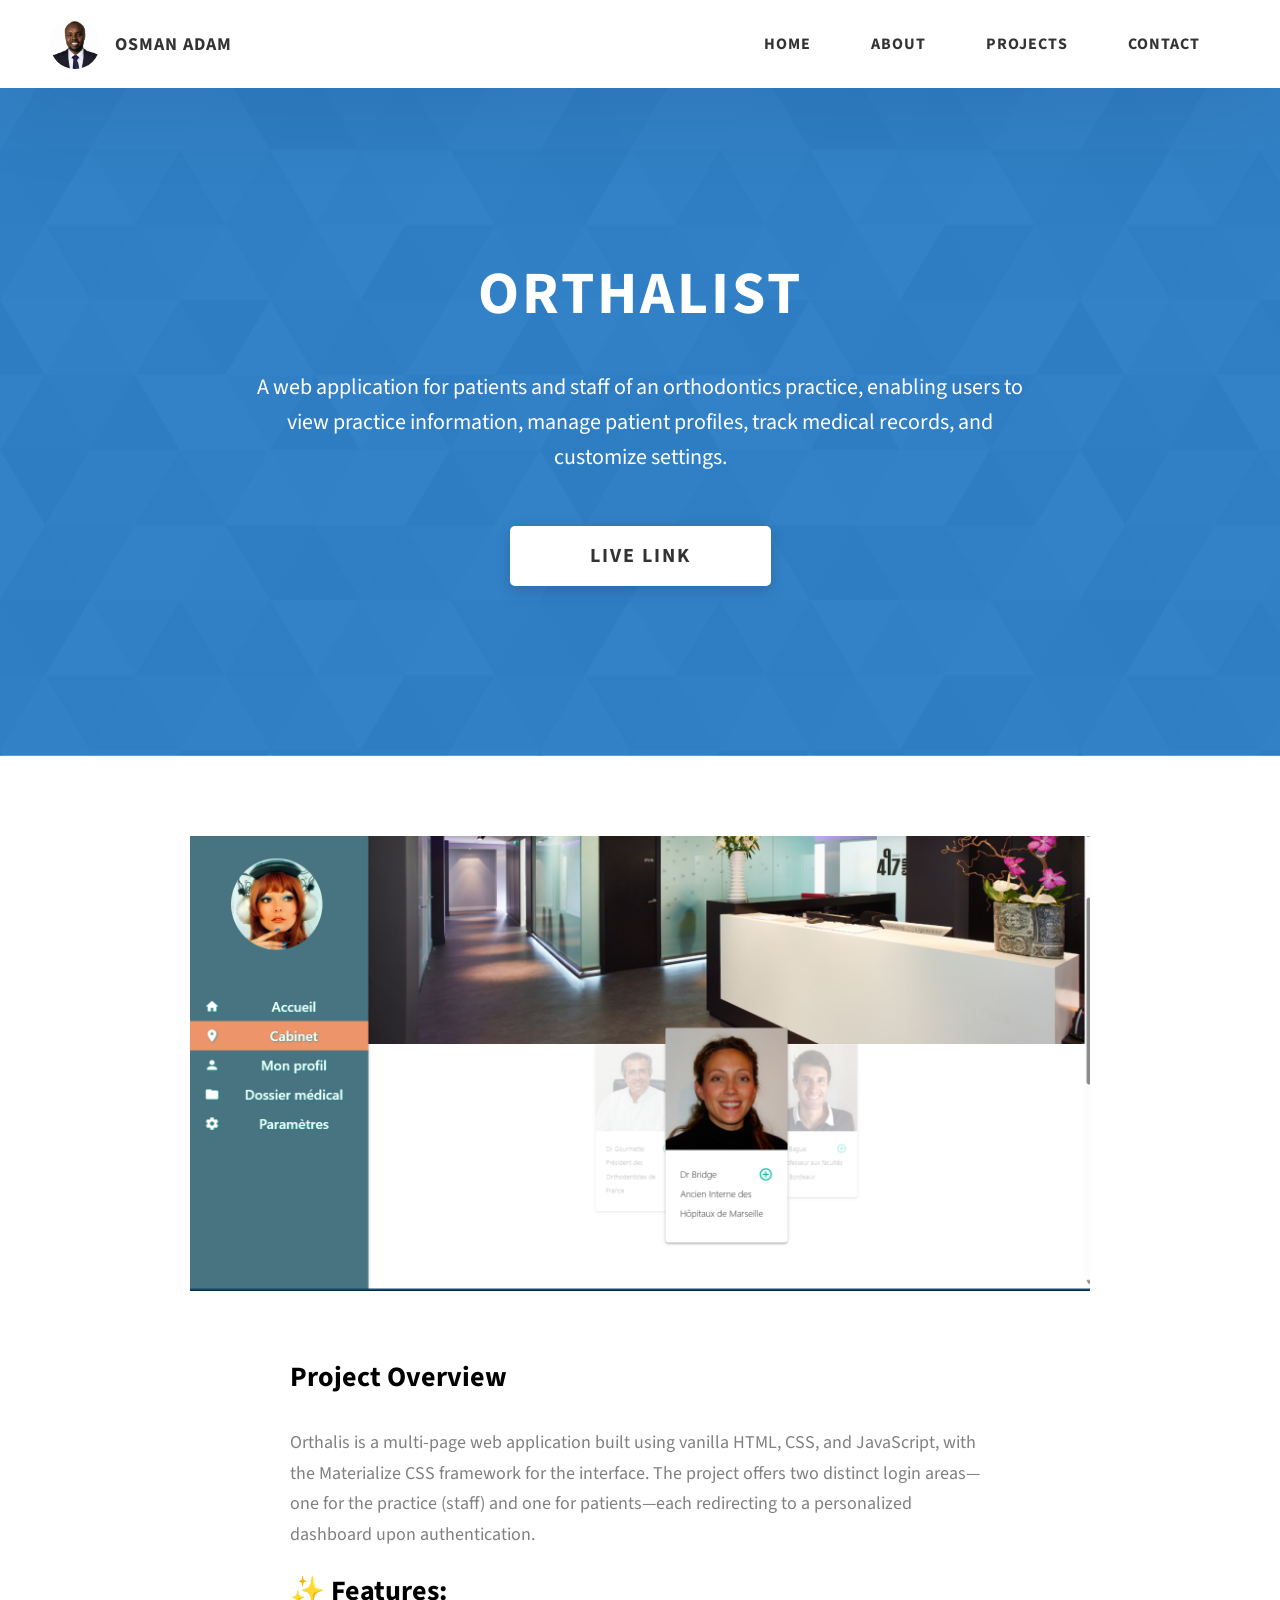
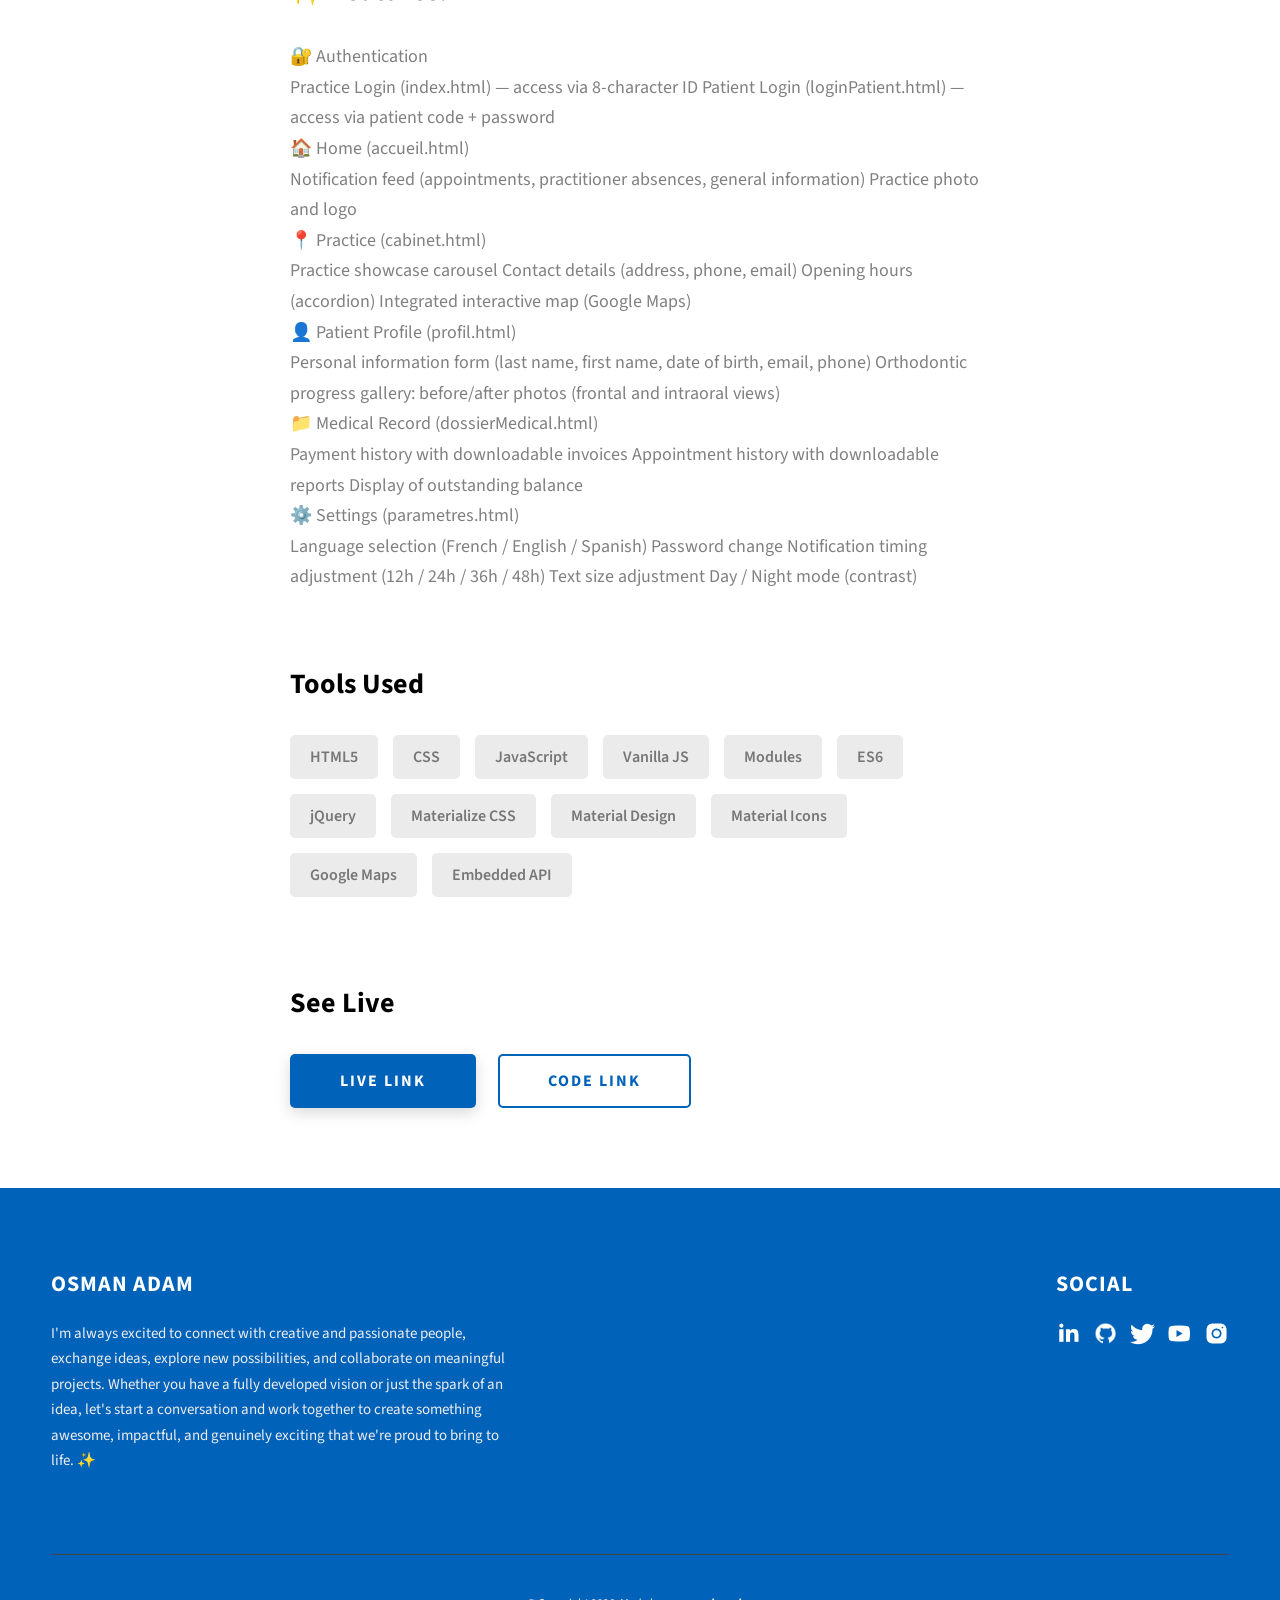
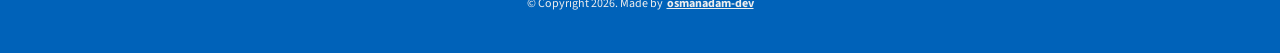
<file: project-Orthalist.html>
<!DOCTYPE html>
<html lang="en">
  <head>
    <meta charset="UTF-8" />
    <meta name="viewport" content="width=device-width, initial-scale=1.0" />
    <meta http-equiv="X-UA-Compatible" content="ie=edge" />
    <title>Project Orthalist</title>
    <meta name="description" content="Case study page of Project Orthalist" />

    <link rel="stylesheet" href="css/style.css" />

    <link rel="preconnect" href="https://fonts.googleapis.com" />
    <link rel="preconnect" href="https://fonts.gstatic.com" crossorigin />
    <link
      href="https://fonts.googleapis.com/css2?family=Source+Sans+Pro:wght@400;600;700;900&display=swap"
      rel="stylesheet"
    />
  </head>
  <body>
    <header class="header">
      <div class="header__content">
        <div class="header__logo-container">
          <div class="header__logo-img-cont">
            <img
              src="./assets/jpeg/osman.png"
              alt="Osman Adam Logo Image"
              class="header__logo-img"
            />
          </div>
          <span class="header__logo-sub">Osman Adam</span>
        </div>
        <div class="header__main">
          <ul class="header__links">
            <li class="header__link-wrapper">
              <a href="./index.html" class="header__link"> Home </a>
            </li>
            <li class="header__link-wrapper">
              <a href="./index.html#about" class="header__link">About </a>
            </li>
            <li class="header__link-wrapper">
              <a href="./index.html#projects" class="header__link">
                Projects
              </a>
            </li>
            <li class="header__link-wrapper">
              <a href="./index.html#contact" class="header__link"> Contact </a>
            </li>
          </ul>
          <div class="header__main-ham-menu-cont">
            <img
              src="./assets/svg/ham-menu.svg"
              alt="hamburger menu"
              class="header__main-ham-menu"
            />
            <img
              src="./assets/svg/ham-menu-close.svg"
              alt="hamburger menu close"
              class="header__main-ham-menu-close d-none"
            />
          </div>
        </div>
      </div>
      <div class="header__sm-menu">
        <div class="header__sm-menu-content">
          <ul class="header__sm-menu-links">
            <li class="header__sm-menu-link">
              <a href="./index.html"> Home </a>
            </li>

            <li class="header__sm-menu-link">
              <a href="./index.html#about"> About </a>
            </li>

            <li class="header__sm-menu-link">
              <a href="./index.html#projects"> Projects </a>
            </li>

            <li class="header__sm-menu-link">
              <a href="./index.html#contact"> Contact </a>
            </li>
          </ul>
        </div>
      </div>
    </header>
    <section class="project-cs-hero">
      <div class="project-cs-hero__content">
        <h1 class="heading-primary">Orthalist</h1>
        <div class="project-cs-hero__info">
          <p class="text-primary">
            A web application for patients and staff of an orthodontics practice, 
            enabling users to view practice information, manage patient profiles, 
            track medical records, and customize settings.
          </p>
        </div>
        <div class="project-cs-hero__cta">
          <a href="https://orthalis-app.vercel.app/" class="btn btn--bg" target="_blank">Live Link</a>
        </div>
      </div>
    </section>
    <section class="project-details">
      <div class="main-container">
        <div class="project-details__content">
          <div class="project-details__showcase-img-cont">
            <img
              src="./assets/jpeg/orth1.png"
              alt="Project Image"
              class="project-details__showcase-img"
            />
          </div>
          <div class="project-details__content-main">
            <div class="project-details__desc">
              <h3 class="project-details__content-title">Project Overview</h3>
              <p class="project-details__desc-para">
               Orthalis is a multi-page web application built using vanilla HTML, CSS, and JavaScript, 
               with the Materialize CSS framework for the interface. 
               The project offers two distinct login areas—one for the practice (staff) 
               and one for patients—each redirecting to a personalized dashboard upon authentication.
              </p>
                <h4 class="project-details__content-title">✨ Features:</h4>
                <p class="project-details__desc-para">
              🔐 Authentication<br>
              Practice Login (index.html) — access via 8-character ID
              Patient Login (loginPatient.html) — access via patient code + password
                <br>
              🏠 Home (accueil.html)<br>
              Notification feed (appointments, practitioner absences, general information)
              Practice photo and logo
                  <br>
              📍 Practice (cabinet.html)<br>
              Practice showcase carousel
              Contact details (address, phone, email)
              Opening hours (accordion)
              Integrated interactive map (Google Maps)
                  <br>
              👤 Patient Profile (profil.html)<br>
              Personal information form (last name, first name, date of birth, email, phone)
              Orthodontic progress gallery: before/after photos (frontal and intraoral views)
                <br>
              📁 Medical Record (dossierMedical.html)<br>
              Payment history with downloadable invoices
              Appointment history with downloadable reports
              Display of outstanding balance
              <br>
              ⚙️ Settings (parametres.html)<br>
              Language selection (French / English / Spanish)
              Password change
              Notification timing adjustment (12h / 24h / 36h / 48h)
              Text size adjustment
              Day / Night mode (contrast)
              </p>
            </div>
            <div class="project-details__tools-used">
              <h3 class="project-details__content-title">Tools Used</h3>
              <div class="skills">
              <div class="skills__skill">HTML5</div>
              <div class="skills__skill">CSS</div>
              <div class="skills__skill">JavaScript</div>
              <div class="skills__skill">Vanilla JS</div>
              <div class="skills__skill">Modules</div>
              <div class="skills__skill">ES6</div>
              <div class="skills__skill">jQuery</div>
              <div class="skills__skill">Materialize CSS</div>
              <div class="skills__skill">Material Design</div>
              <div class="skills__skill">Material Icons</div>
              <div class="skills__skill">Google Maps</div>
              <div class="skills__skill">Embedded API</div>
              </div>
            </div>
            <div class="project-details__links">
              <h3 class="project-details__content-title">See Live</h3>
              <a
                href="https://orthalis-app.vercel.app/"
                class="btn btn--med btn--theme project-details__links-btn"
                target="_blank"
                >Live Link</a
              >
              <a
                href="https://github.com/osmanadam-dev/Orthalis-app"
                class="btn btn--med btn--theme-inv project-details__links-btn"
                target="_blank"
                >Code Link</a
              >
            </div>
          </div>
        </div>
      </div>
    </section>
    <footer class="main-footer">
      <div class="main-container">
        <div class="main-footer__upper">
          <div class="main-footer__row main-footer__row-1">
            <h2 class="heading heading-sm main-footer__heading-sm">
              <span>Social</span>
            </h2>
            <div class="main-footer__social-cont">
              <a target="_blank" rel="noreferrer" href="https://www.linkedin.com/in/osmanadam-dev">
                <img
                  class="main-footer__icon"
                  src="./assets/png/linkedin-ico.png"
                  alt="icon"
                />
              </a>
              <a target="_blank" rel="noreferrer" href="https://github.com/osmanadam-dev">
                <img
                  class="main-footer__icon"
                  src="./assets/png/github-ico.png"
                  alt="icon"
                />
              </a>
              <a target="_blank" rel="noreferrer" href="https://x.com/osmanadamdev">
                <img
                  class="main-footer__icon"
                  src="./assets/png/twitter-ico.png"
                  alt="icon"
                />
              </a>
              <a target="_blank" rel="noreferrer" href="https://www.youtube.com/@osmanadamdev">
                <img
                  class="main-footer__icon"
                  src="./assets/png/yt-ico.png"
                  alt="icon"
                />
              </a>
              <a target="_blank" rel="noreferrer" href="https://www.instagram.com/osmanadamdev">
                <img
                  class="main-footer__icon main-footer__icon--mr-none"
                  src="./assets/png/insta-ico.png"
                  alt="icon"
                />
              </a>
            </div>
          </div>
          <div class="main-footer__row main-footer__row-2">
            <h4 class="heading heading-sm text-lt">Osman Adam</h4>
            <p class="main-footer__short-desc">
              I'm always excited to connect with creative and passionate people,
               exchange ideas, explore new possibilities, and collaborate on meaningful projects. 
               Whether you have a fully developed vision or just the spark of an idea, 
               let's start a conversation and work together to create something awesome, 
               impactful, and genuinely exciting that we're proud to bring to life. ✨

            </p>
          </div>
        </div>

        <div class="main-footer__lower">
          &copy; Copyright 2026. Made by
          <a rel="noreferrer" target="_blank" href="https://github.com/osmanadam-dev">
            osmanadam-dev</a
          >
        </div>
      </div>
    </footer>
    <script src="./index.js"></script>
  </body>
</html>
</file>
<file: css/style.css>
/*
0 - 600px:      Phone
600 - 900px:    Tablet portrait
900 - 1200px:   Tablet landscape
[1200 - 1800] is where our normal styles apply
1800px + :      Big desktop
$breakpoint arguement choices:
- phone
- tab-port
- tab-land
- big-desktop

Inside media queries 1em is always 16px i.e 1em = 16px at every screen size only inside media queries
*/
*,
*::after,
*::before {
  margin: 0;
  padding: 0;
  box-sizing: inherit;
  font-family: inherit; }

html {
  font-size: 62.5%;
  scroll-behavior: smooth; }
  @media only screen and (max-width: 75em) {
    html {
      font-size: 59%; } }
  @media only screen and (max-width: 56.25em) {
    html {
      font-size: 56%; } }
  @media only screen and (min-width: 112.5em) {
    html {
      font-size: 65%; } }

body {
  box-sizing: border-box;
  position: relative;
  line-height: 1.5;
  font-family: sans-serif;
  overflow-x: hidden;
  overflow-y: scroll;
  font-family: 'Source Sans Pro', sans-serif; }

a {
  text-decoration: none;
  color: inherit; }

li {
  list-style: none; }

input:focus,
button:focus,
a:focus,
textarea:focus {
  outline: none; }

button {
  border: none;
  cursor: pointer; }

textarea {
  resize: none; }

.heading-primary {
  font-size: 6rem;
  text-transform: uppercase;
  letter-spacing: 3px;
  text-align: center; }
  @media only screen and (max-width: 37.5em) {
    .heading-primary {
      font-size: 4.5rem; } }

.heading-sec__mb-bg {
  margin-bottom: 11rem; }
  @media only screen and (max-width: 56.25em) {
    .heading-sec__mb-bg {
      margin-bottom: 8rem; } }

.heading-sec__mb-med {
  margin-bottom: 9rem; }
  @media only screen and (max-width: 56.25em) {
    .heading-sec__mb-med {
      margin-bottom: 8rem; } }

.heading-sec__main {
  display: block;
  font-size: 4rem;
  text-transform: uppercase;
  letter-spacing: 1px;
  letter-spacing: 3px;
  text-align: center;
  margin-bottom: 3.5rem;
  position: relative; }
  .heading-sec__main--lt {
    color: #fff; }
    .heading-sec__main--lt::after {
      content: '';
      background: #fff !important; }
  .heading-sec__main::after {
    content: '';
    position: absolute;
    top: calc(100% + 1.5rem);
    height: 5px;
    width: 3rem;
    background: #0062b9;
    left: 50%;
    transform: translateX(-50%);
    border-radius: 5px; }
    @media only screen and (max-width: 37.5em) {
      .heading-sec__main::after {
        top: calc(100% + 1.2rem); } }

.heading-sec__sub {
  display: block;
  text-align: center;
  color: #777;
  font-size: 2rem;
  font-weight: 500;
  max-width: 80rem;
  margin: auto;
  line-height: 1.6; }
  @media only screen and (max-width: 37.5em) {
    .heading-sec__sub {
      font-size: 1.8rem; } }
  .heading-sec__sub--lt {
    color: #eee; }

.heading-sm {
  font-size: 2.2rem;
  text-transform: uppercase;
  letter-spacing: 1px; }

.main-container {
  max-width: 120rem;
  margin: auto;
  width: 92%; }

.btn {
  background: #fff;
  color: #333;
  text-transform: uppercase;
  letter-spacing: 2px;
  display: inline-block;
  font-weight: 700;
  border-radius: 5px;
  box-shadow: 0 5px 15px 0 rgba(0, 0, 0, 0.15);
  transition: transform .3s; }
  .btn:hover {
    transform: translateY(-3px); }
  .btn--bg {
    padding: 1.5rem 8rem;
    font-size: 2rem; }
  .btn--med {
    padding: 1.5rem 5rem;
    font-size: 1.6rem; }
  .btn--theme {
    background: #0062b9;
    color: #fff; }
  .btn--theme-inv {
    color: #0062b9;
    background: #fff;
    border: 2px solid #0062b9;
    box-shadow: none;
    padding: calc(1.5rem - 2px) calc(5rem - 2px); }

.sec-pad {
  padding: 12rem 0; }
  @media only screen and (max-width: 56.25em) {
    .sec-pad {
      padding: 8rem 0; } }

.text-primary {
  color: #fff;
  font-size: 2.2rem;
  text-align: center;
  width: 100%;
  line-height: 1.6; }
  @media only screen and (max-width: 37.5em) {
    .text-primary {
      font-size: 2rem; } }

.d-none {
  display: none; }

.home-hero {
  color: #fff;
  background: linear-gradient(to right, rgba(0, 98, 185, 0.8), rgba(0, 98, 185, 0.8)), url(../../assets/svg/common-bg.svg);
  background-position: center;
  height: 100vh;
  min-height: 80rem;
  max-height: 120rem;
  position: relative; }
  @media only screen and (max-width: 37.5em) {
    .home-hero {
      height: unset;
      min-height: unset; } }
  .home-hero__socials {
    position: absolute;
    top: 50%;
    border: 2px solid #eee;
    border-left: 2px solid #eee;
    transform: translateY(-50%); }
    @media only screen and (max-width: 56.25em) {
      .home-hero__socials {
        display: none; } }
  .home-hero__mouse-scroll-cont {
    position: absolute;
    bottom: 3%;
    left: 50%;
    transform: translateX(-50%); }
    @media only screen and (max-width: 37.5em) {
      .home-hero__mouse-scroll-cont {
        display: none; } }
  .home-hero__social {
    width: 5rem; }
  .home-hero__social-icon-link {
    width: 100%;
    display: block;
    padding: 1.2rem;
    border-bottom: 2px solid #eee;
    transition: background .3s; }
    .home-hero__social-icon-link:hover {
      background: rgba(255, 255, 255, 0.1); }
    .home-hero__social-icon-link--bd-none {
      border-bottom: 0; }
  .home-hero__social-icon {
    width: 100%; }
  .home-hero__content {
    position: absolute;
    top: 50%;
    left: 50%;
    transform: translate(-50%, -50%);
    max-width: 90rem;
    width: 92%; }
    @media only screen and (max-width: 37.5em) {
      .home-hero__content {
        padding: 19rem 0 13rem 0;
        margin: auto;
        position: static;
        transform: translate(0, 0); } }
  .home-hero__info {
    margin: 3rem auto 0 auto;
    max-width: 80rem; }
  .home-hero__cta {
    margin-top: 5rem;
    text-align: center; }

.about {
  background: #fafafa; }
  .about__content {
    display: grid;
    grid-template-columns: 1fr 1fr;
    grid-gap: 10rem; }
    @media only screen and (max-width: 56.25em) {
      .about__content {
        grid-template-columns: 1fr;
        grid-gap: 8rem; } }
    .about__content-title {
      font-weight: 700;
      font-size: 2.8rem;
      margin-bottom: 3rem; }
      @media only screen and (max-width: 37.5em) {
        .about__content-title {
          font-size: 2.4rem; } }
    .about__content-details-para {
      font-size: 1.8rem;
      color: grey;
      max-width: 60rem;
      line-height: 1.7;
      margin-bottom: 1rem; }
      .about__content-details-para--hl {
        font-weight: 700;
        margin: 0 3px; }
      .about__content-details-para:last-child {
        margin-bottom: 4rem; }

.projects__row {
  display: grid;
  grid-template-columns: 1.5fr 1fr;
  grid-gap: 5rem;
  margin-bottom: 11rem; }
  @media only screen and (max-width: 56.25em) {
    .projects__row {
      grid-template-columns: 1fr;
      grid-gap: 2rem;
      margin-bottom: 8rem; } }
  @media only screen and (max-width: 56.25em) {
    .projects__row {
      text-align: center; } }
  .projects__row:last-child {
    margin-bottom: 0; }
  .projects__row-img-cont {
    overflow: hidden; }
  .projects__row-img {
    width: 100%;
    display: block;
    object-fit: cover; }
  .projects__row-content {
    padding: 2rem 0;
    display: flex;
    justify-content: center;
    flex-direction: column;
    align-items: flex-start; }
    @media only screen and (max-width: 56.25em) {
      .projects__row-content {
        align-items: center; } }
    .projects__row-content-title {
      font-weight: 700;
      font-size: 2.8rem;
      margin-bottom: 2rem; }
      @media only screen and (max-width: 37.5em) {
        .projects__row-content-title {
          font-size: 2.4rem; } }
    .projects__row-content-desc {
      font-size: 1.8rem;
      color: grey;
      max-width: 60rem;
      line-height: 1.7;
      margin-bottom: 3rem; }
      @media only screen and (max-width: 37.5em) {
        .projects__row-content-desc {
          font-size: 1.7rem; } }

.contact {
  background: linear-gradient(to right, rgba(0, 98, 185, 0.8), rgba(0, 98, 185, 0.8)), url(../../assets/svg/common-bg.svg);
  background-size: cover;
  background-position: center; }
  .contact__form-container {
    box-shadow: 0 0 10px rgba(0, 0, 0, 0.1);
    background: white;
    padding: 4rem;
    margin-top: 6rem;
    max-width: 80rem;
    text-align: right;
    width: 95%;
    border-radius: 5px;
    margin: 5rem auto 0 auto; }
    @media only screen and (max-width: 37.5em) {
      .contact__form-container {
        padding: 3rem; } }
  .contact__form-field {
    margin-bottom: 4rem; }
    @media only screen and (max-width: 37.5em) {
      .contact__form-field {
        margin-bottom: 3rem; } }
  .contact__form-label {
    color: #666;
    font-size: 1.4rem;
    letter-spacing: 1px;
    font-weight: 700;
    margin-bottom: 1rem;
    display: block;
    text-align: left; }
  .contact__form-input {
    color: #333;
    padding: 2rem;
    width: 100%;
    border: 1px solid #ebebeb;
    font-size: 1.6rem;
    letter-spacing: 0px;
    background: #f0f0f0;
    border-radius: 5px;
    font-weight: 600;
    /* Code for Modern Browsers */
    /* Code for WebKit, Blink, Edge */
    /* Code for Internet Explorer 10-11 */
    /* Code for Microsoft Edge */
    /* Code for Mozilla Firefox 4 to 18 */
    /* Code for Mozilla Firefox 19+ */ }
    .contact__form-input::placeholder {
      color: #999;
      font-weight: 600;
      font-size: 1.6rem; }
    .contact__form-input::-webkit-input-placeholder {
      color: #999;
      font-weight: 600;
      font-size: 1.6rem; }
    .contact__form-input:-ms-input-placeholder {
      color: #999;
      font-weight: 600;
      font-size: 1.6rem; }
    .contact__form-input::-ms-input-placeholder {
      color: #999;
      font-weight: 600;
      font-size: 1.6rem; }
    .contact__form-input:-moz-placeholder {
      opacity: 1;
      color: #999;
      font-weight: 600;
      font-size: 1.6rem; }
    .contact__form-input::-moz-placeholder {
      opacity: 1;
      color: #999;
      font-weight: 600;
      font-size: 1.6rem; }
  .contact__btn {
    width: 30%;
    padding: 2rem 4rem;
    font-size: 1.6rem; }
    @media only screen and (max-width: 37.5em) {
      .contact__btn {
        width: 100%; } }

.project-cs-hero {
  color: #fff;
  background: linear-gradient(to right, rgba(0, 98, 185, 0.8), rgba(0, 98, 185, 0.8)), url(../../assets/svg/common-bg.svg);
  background-size: cover;
  background-position: center;
  position: relative; }
  @media only screen and (max-width: 37.5em) {
    .project-cs-hero {
      height: unset;
      min-height: unset; } }
  .project-cs-hero__content {
    padding: 25rem 0 17rem 0;
    max-width: 90rem;
    width: 92%;
    margin: auto; }
    @media only screen and (max-width: 37.5em) {
      .project-cs-hero__content {
        padding: 19rem 0 13rem 0;
        margin: auto;
        position: static;
        transform: translate(0, 0); } }
  .project-cs-hero__info {
    margin: 3rem auto 0 auto;
    max-width: 80rem; }
  .project-cs-hero__cta {
    margin-top: 5rem;
    text-align: center; }

.project-details__content {
  padding: 8rem 0;
  max-width: 90rem;
  margin: auto; }
  .project-details__content-title {
    font-weight: 700;
    font-size: 2.8rem;
    margin-bottom: 3rem; }
    @media only screen and (max-width: 37.5em) {
      .project-details__content-title {
        font-size: 2.4rem; } }

.project-details__showcase-img-cont {
  width: 100%;
  margin-bottom: 6rem; }

.project-details__showcase-img {
  width: 100%; }

.project-details__content-main {
  width: 100%;
  max-width: 70rem;
  margin: auto; }

.project-details__desc {
  margin: 0 0 7rem 0; }
  .project-details__desc-para {
    font-size: 1.8rem;
    line-height: 1.7;
    color: grey;
    margin-bottom: 2rem; }

.project-details__tools-used {
  margin: 0 0 7rem 0; }
  .project-details__tools-used-list {
    display: flex;
    flex-wrap: wrap; }
  .project-details__tools-used-item {
    padding: 1rem 2rem;
    margin-bottom: 1.5rem;
    margin-right: 1.5rem;
    font-size: 1.6rem;
    background: rgba(153, 153, 153, 0.2);
    border-radius: 5px;
    font-weight: 600;
    color: #777; }

.project-details__links {
  margin: 0 0; }
  .project-details__links-btn {
    margin-right: 2rem; }
    @media only screen and (max-width: 37.5em) {
      .project-details__links-btn {
        margin-right: 0;
        width: 70%;
        margin-bottom: 2rem;
        text-align: center; } }
    .project-details__links-btn:last-child {
      margin: 0; }
      @media only screen and (max-width: 37.5em) {
        .project-details__links-btn:last-child {
          margin: 0; } }

.header {
  position: fixed;
  width: 100%;
  z-index: 1000;
  background: #000;
  background: #fff;
  box-shadow: 0 10px 100px rgba(0, 0, 0, 0.1); }
  .header__content {
    display: flex;
    align-items: center;
    justify-content: space-between;
    padding: 1rem 5rem; }
    @media only screen and (max-width: 56.25em) {
      .header__content {
        padding: 0 2rem; } }
  .header__logo-container {
    display: flex;
    align-items: center;
    cursor: pointer;
    color: #333;
    transition: color .3s; }
    .header__logo-container:hover {
      color: #0062b9; }
  .header__logo-img-cont {
    width: 5rem;
    height: 5rem;
    border-radius: 50px;
    overflow: hidden;
    margin-right: 1.5rem;
    background: #0062b9; }
    @media only screen and (max-width: 56.25em) {
      .header__logo-img-cont {
        width: 4.5rem;
        height: 4.5rem;
        margin-right: 1.2rem; } }
  .header__logo-img {
    width: 100%;
    height: 100%;
    object-fit: cover;
    object-position: center;
    display: block; }
  .header__logo-sub {
    font-size: 1.8rem;
    text-transform: uppercase;
    font-weight: 700;
    letter-spacing: 1px; }
  .header__links {
    display: flex; }
    @media only screen and (max-width: 37.5em) {
      .header__links {
        display: none; } }
  .header__link {
    padding: 2.2rem 3rem;
    display: inline-block;
    font-size: 1.6rem;
    color: #333;
    text-transform: uppercase;
    letter-spacing: 1px;
    font-weight: 700;
    transition: color .3s; }
    .header__link:hover {
      color: #0062b9; }
    @media only screen and (max-width: 56.25em) {
      .header__link {
        padding: 3rem 1.8rem;
        font-size: 1.5rem; } }
  .header__main-ham-menu-cont {
    display: none;
    width: 3rem;
    padding: 2.2rem 0; }
    @media only screen and (max-width: 37.5em) {
      .header__main-ham-menu-cont {
        display: block; } }
  .header__main-ham-menu {
    width: 100%; }
  .header__main-ham-menu-close {
    width: 100%; }
  .header__sm-menu {
    background: #fff;
    position: absolute;
    width: 100%;
    top: 100%;
    visibility: hidden;
    opacity: 0;
    transition: all .3s;
    box-shadow: 0px 5px 5px 0px rgba(0, 0, 0, 0.1);
    -webkit-box-shadow: 0px 5px 5px 0px rgba(0, 0, 0, 0.1);
    -moz-box-shadow: 0px 5px 5px 0px rgba(0, 0, 0, 0.1); }
    .header__sm-menu--active {
      visibility: hidden;
      opacity: 0; }
      @media only screen and (max-width: 37.5em) {
        .header__sm-menu--active {
          visibility: visible;
          opacity: 1; } }
  .header__sm-menu-link a {
    display: block;
    text-decoration: none;
    padding: 2.5rem 3rem;
    font-size: 1.6rem;
    color: #333;
    text-align: right;
    border-bottom: 1px solid #eee;
    font-weight: 700;
    text-transform: uppercase;
    letter-spacing: 2px;
    transition: color .3s; }
    .header__sm-menu-link a:hover {
      color: #0062b9; }
  .header__sm-menu-link:first-child a {
    border-top: 1px solid #eee; }
  .header__sm-menu-link-last {
    border-bottom: 0; }

.main-footer {
  background:#0062b9;
  color: #fff; }
  .main-footer__upper {
    display: flex;
    justify-content: space-between;
    padding: 8rem 0; }
    @media only screen and (max-width: 56.25em) {
      .main-footer__upper {
        padding: 6rem 0; } }
    @media only screen and (max-width: 37.5em) {
      .main-footer__upper {
        display: block; } }
  .main-footer__row-1 {
    order: 2; }
    @media only screen and (max-width: 56.25em) {
      .main-footer__row-1 {
        margin-bottom: 5rem; } }
  .main-footer__row-2 {
    width: 40%;
    order: 1;
    max-width: 50rem; }
    @media only screen and (max-width: 56.25em) {
      .main-footer__row-2 {
        width: 100%; } }
  .main-footer__short-desc {
    margin-top: 2rem;
    color: #eee;
    font-size: 1.5rem;
    line-height: 1.7; }
  .main-footer__social-cont {
    margin-top: 2rem; }
  .main-footer__icon {
    margin-right: 1rem;
    width: 2.5rem; }
    .main-footer__icon--mr-none {
      margin-right: 0; }
  .main-footer__lower {
    padding: 4rem 0;
    border-top: 1px solid #444;
    color: #eee;
    font-size: 1.2rem;
    text-align: left;
    text-align: center; }
    .main-footer__lower a {
      text-decoration: underline;
      font-weight: bold;
      margin-left: 2px; }
    @media only screen and (max-width: 56.25em) {
      .main-footer__lower {
        padding: 3.5rem 0; } }

.skills {
  display: flex;
  flex-wrap: wrap; }
  .skills__skill {
    padding: 1rem 2rem;
    margin-bottom: 1.5rem;
    margin-right: 1.5rem;
    font-size: 1.6rem;
    background: rgba(153, 153, 153, 0.2);
    border-radius: 5px;
    font-weight: 600;
    color: #777; }

.mouse {
  width: 25px;
  height: 40px;
  border: 2px solid #eee;
  border-radius: 60px;
  position: relative;
  overflow: hidden; }
  .mouse::before {
    content: '';
    width: 5px;
    height: 5px;
    position: absolute;
    top: 7px;
    left: 50%;
    transform: translateX(-50%);
    background-color: #eee;
    border-radius: 50%;
    opacity: 1;
    animation: wheel 1.3s infinite;
    -webkit-animation: wheel 1.3s infinite; }

@keyframes wheel {
  to {
    opacity: 0;
    top: 27px; } }

@-webkit-keyframes wheel {
  to {
    opacity: 0;
    top: 27px; } }
</file>
